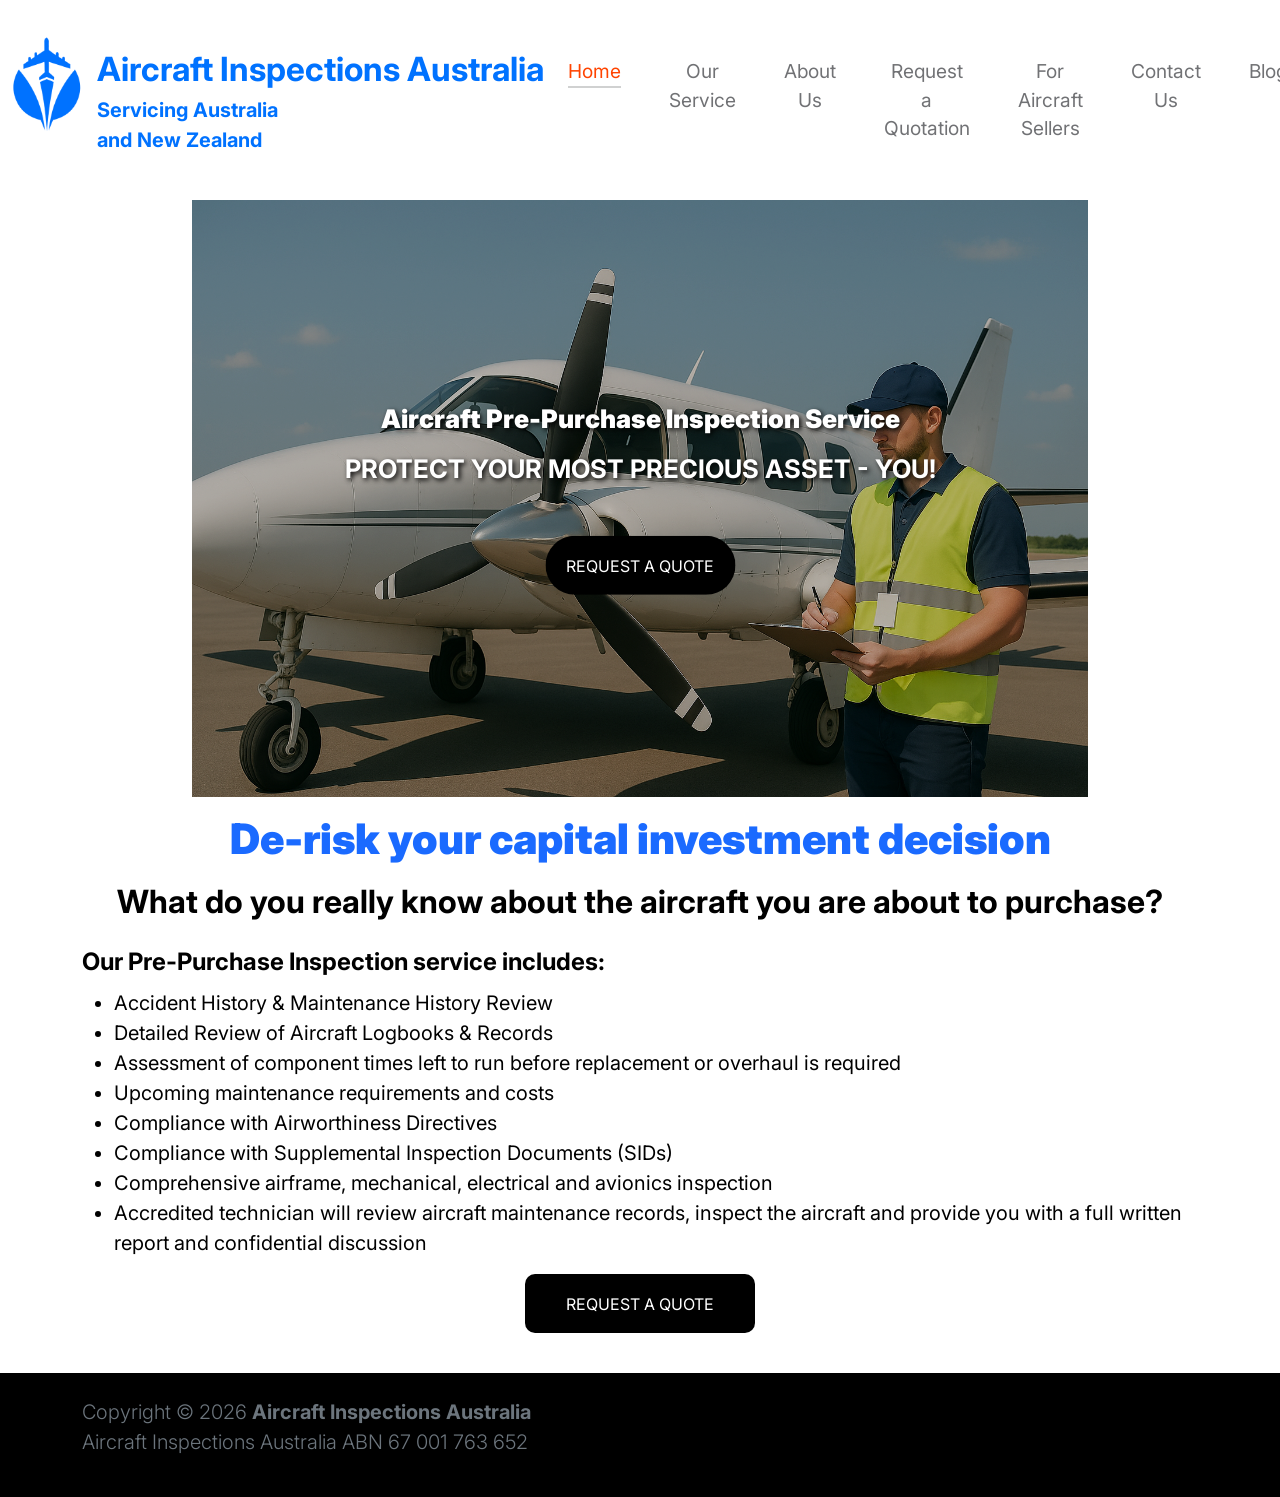
<file: index.html>
<!doctype html>
<html lang="en">
  <head>
    <meta charset="utf-8" />
    <meta name="viewport" content="width=device-width, initial-scale=1" />
    <meta
      name="description"
      content="Aircraft Inspections Australia  - Aircraft Pre-Purchase Inspection Service"
    />
    <meta name="author" content="Aircraft Inspections Australia" />
    <meta
      name="keywords"
      content="Aircraft Inspections Australia, Aircraft Pre-Purchase Inspection Service, Australia"
    />
    <link rel="icon" type="image/x-icon" href="/favicon.ico" />

    <title>Aircraft Inspections Australia</title>

    <!-- CSS FILES -->
    <link rel="preconnect" href="https://fonts.googleapis.com" />

    <link rel="preconnect" href="https://fonts.gstatic.com" crossorigin />

    <link
      href="https://fonts.googleapis.com/css2?family=Inter:wght@100;300;400;700;900&display=swap"
      rel="stylesheet"
    />

    <link
      href="https://cdn.jsdelivr.net/npm/bootstrap@5.3.3/dist/css/bootstrap.min.css"
      rel="stylesheet"
      integrity="sha384-QWTKZyjpPEjISv5WaRU9OFeRpok6YctnYmDr5pNlyT2bRjXh0JMhjY6hW+ALEwIH"
      crossorigin="anonymous"
    />
    <script
      src="https://cdn.jsdelivr.net/npm/bootstrap@5.3.3/dist/js/bootstrap.bundle.min.js"
      integrity="sha384-YvpcrYf0tY3lHB60NNkmXc5s9fDVZLESaAA55NDzOxhy9GkcIdslK1eN7N6jIeHz"
      crossorigin="anonymous"
    ></script>

    <!-- Google tag (gtag.js) -->
    <script
      async
      src="https://www.googletagmanager.com/gtag/js?id=G-NPH3SV18D3"
    ></script>
    <script>
      window.dataLayer = window.dataLayer || [];
      function gtag() {
        dataLayer.push(arguments);
      }
      gtag("js", new Date());

      gtag("config", "G-NPH3SV18D3");
    </script>

    <link rel="stylesheet" href="css/slick.css" />
    <link rel="stylesheet" href="css/main.css" />

    <link href="css/tooplate-little-fashion.css" rel="stylesheet" />
  </head>

  <body>
    <main>
      <nav class="navbar navbar-expand-lg">
        <div class="container">
          <button
            class="navbar-toggler"
            type="button"
            data-bs-toggle="collapse"
            data-bs-target="#navbarNav"
            aria-controls="navbarNav"
            aria-expanded="false"
            aria-label="Toggle navigation"
          >
            <span class="navbar-toggler-icon"></span>
          </button>

          <a class="navbar-brand" href="index.html">
            <img
              src="/images/logo-no-text-cropped-blue.png"
              style="height: 150px; margin-right: 15px"
              alt="Aircraft Inspections Australia Logo"
            />
            <div style="display: flex; flex-direction: column">
              <strong style="font-size: 25pt; color: #0072ff">
                Aircraft Inspections Australia
              </strong>
              <span style="font-size: 15pt; color: #0072ff; font-weight: bold">
                Servicing Australia <br />and New Zealand
              </span>
            </div>
          </a>

          <div class="collapse navbar-collapse" id="navbarNav">
            <ul class="navbar-nav mx-auto">
              <li class="nav-item">
                <a class="nav-link active" aria-current="page" href="index.html"
                  >Home</a
                >
              </li>
              <li class="nav-item">
                <a class="nav-link" href="service.html">Our Service</a>
              </li>
              <li class="nav-item">
                <a class="nav-link" href="aboutus.html">About Us</a>
              </li>
              <li class="nav-item">
                <a class="nav-link" href="quote.html">Request a Quotation</a>
              </li>
              <li class="nav-item">
                <a class="nav-link" href="sellers.html">For Aircraft Sellers</a>
              </li>
              <li class="nav-item">
                <a class="nav-link" href="contact.html">Contact Us</a>
              </li>

              <li class="nav-item">
                <a class="nav-link" href="blogs.html">Blogs</a>
              </li>
            </ul>
          </div>
        </div>
      </nav>

      <div style="max-width: 100%; overflow: hidden" class="image-container">
        <img
          style="filter: brightness(75%); width: 70%"
          src="images/aircraft-inspection.png"
        />
        <div class="image-text">
          <h1
            class="slick-title"
            style="
              font-size: clamp(1rem, 2vw, 2rem) !important;
              text-shadow: 2px 2px 5px black;
            "
          >
            Aircraft Pre-Purchase Inspection Service
          </h1>

          <p
            style="
              font-size: clamp(1rem, 2vw, 2rem);
              font-weight: bold;
              text-shadow: 2px 2px 5px black;
            "
            class="text-white mt-lg-3 mb-lg-5"
          >
            PROTECT YOUR MOST PRECIOUS ASSET - YOU!
          </p>

          <a href="quote.html" class="btn custom-btn">Request a quote</a>
        </div>
      </div>

      <section class="about" style="margin-top: 10px">
        <div class="container">
          <div class="row">
            <div class="col-12 text-center">
              <h2 style="color: #1a6aff">
                De-risk your capital investment decision
              </h2>
              <h4 class="mb-2">
                What do you really know about the aircraft you are about to
                purchase?
              </h4>
            </div>
            <h5 style="padding-top: 10px">
              Our Pre-Purchase Inspection service includes:
            </h5>
            <div style="color: black">
              <ul style="font-size: 20px">
                <li>Accident History & Maintenance History Review</li>
                <li>Detailed Review of Aircraft Logbooks & Records</li>
                <li>
                  Assessment of component times left to run before replacement
                  or overhaul is required
                </li>
                <li>Upcoming maintenance requirements and costs</li>
                <li>Compliance with Airworthiness Directives</li>
                <li>
                  Compliance with Supplemental Inspection Documents (SIDs)
                </li>
                <li>
                  Comprehensive airframe, mechanical, electrical and avionics
                  inspection
                </li>
                <li>
                  Accredited technician will review aircraft maintenance
                  records, inspect the aircraft and provide you with a full
                  written report and confidential discussion
                </li>
              </ul>
            </div>
            <a
              href="quote.html"
              class="btn custom-btn"
              style="
                width: 230px;
                margin-bottom: 40px;
                margin-left: auto;
                margin-right: auto;
                border-radius: 10px;
                display: block;
              "
              >Request a quote</a
            >
            <!-- <img
              src="images/Cessna-402.jpeg"
              style="max-width: 1000px; height: auto"
            /> -->
          </div>
        </div>
      </section>
    </main>

    <footer class="site-footer">
      <div class="container">
        <div class="row pt-4 pb-4">
          <p class="text-secondary">
            Copyright © <span id="year"></span>
            <strong>Aircraft Inspections Australia</strong> <br />Aircraft
            Inspections Australia ABN 67 001 763 652
          </p>
        </div>
      </div>
    </footer>

    <!-- JAVASCRIPT FILES -->
    <script src="js/jquery.min.js"></script>
    <script src="js/bootstrap.bundle.min.js"></script>
    <script src="js/Headroom.js"></script>
    <script src="js/jQuery.headroom.js"></script>
    <script src="js/slick.min.js"></script>
    <script src="js/custom.js"></script>
    <script>
      document.getElementById("year").innerHTML = new Date().getFullYear();
    </script>
  </body>
</html>
</file>
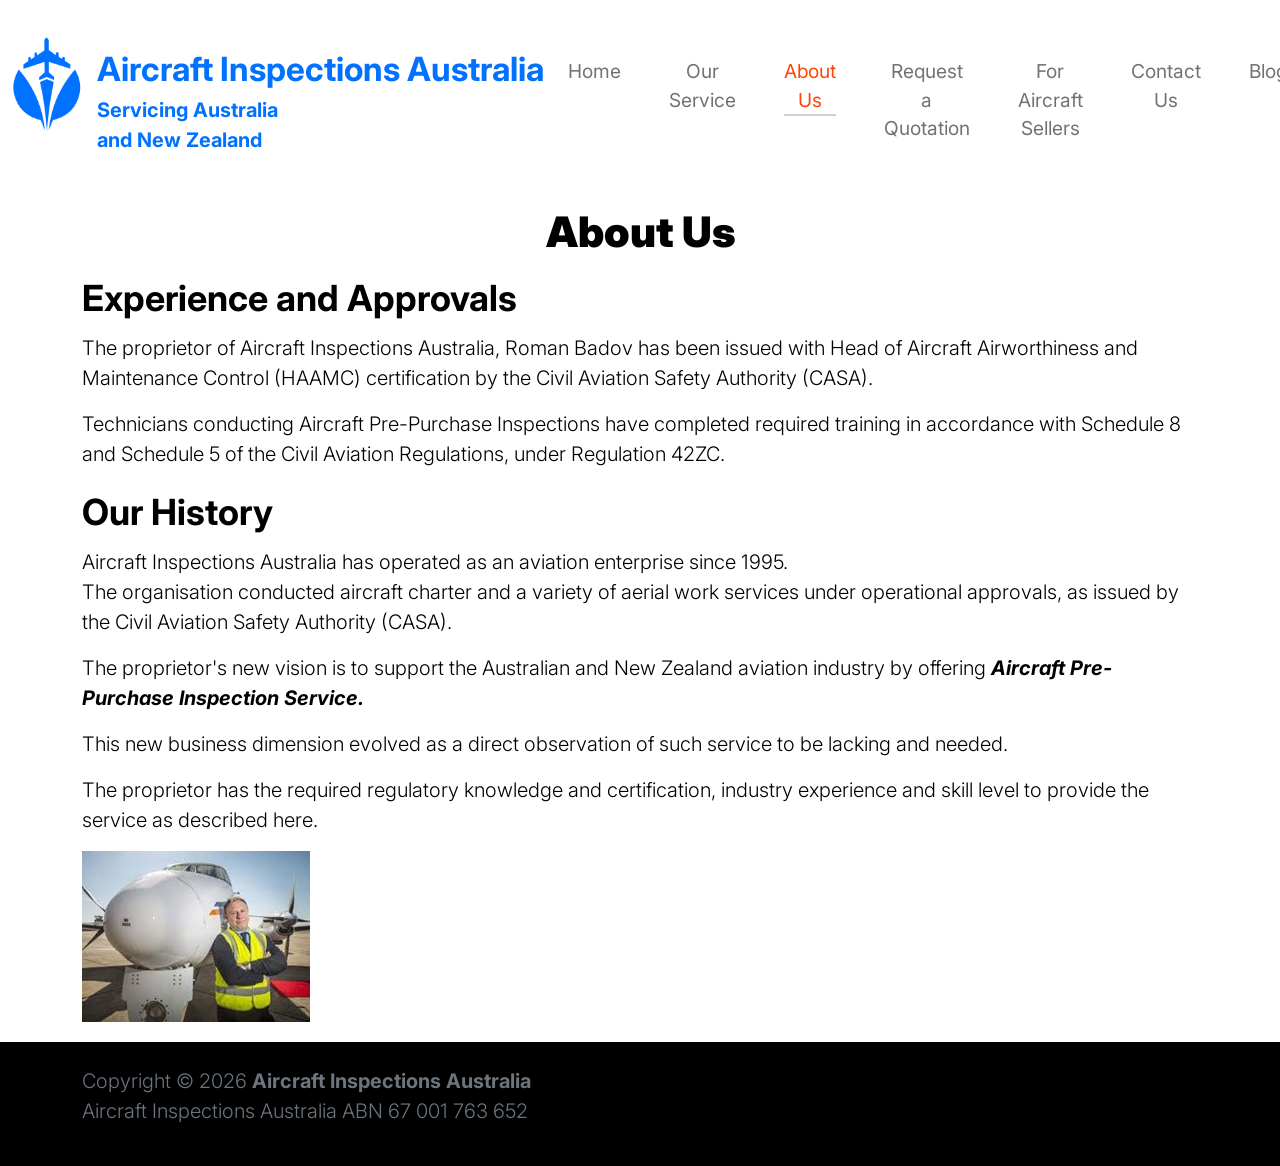
<file: aboutus.html>
<!doctype html>
<html lang="en">
  <head>
    <meta charset="utf-8" />
    <meta name="viewport" content="width=device-width, initial-scale=1" />

    <meta
      name="description"
      content="Aircraft Inspections Australia - About Us"
    />
    <meta name="author" content="Aircraft Inspections Australia" />

    <title>Aircraft Inspections Australia - About Us</title>
    <meta
      name="keywords"
      content="Aircraft Inspections Australia, Aircraft Pre-Purchase Inspection Service, Australia"
    />

    <!-- CSS FILES -->
    <link rel="preconnect" href="https://fonts.googleapis.com" />

    <link rel="preconnect" href="https://fonts.gstatic.com" crossorigin />

    <link
      href="https://fonts.googleapis.com/css2?family=Inter:wght@100;300;400;700;900&display=swap"
      rel="stylesheet"
    />

    <!-- Google tag (gtag.js) -->
    <script
      async
      src="https://www.googletagmanager.com/gtag/js?id=G-NPH3SV18D3"
    ></script>
    <script>
      window.dataLayer = window.dataLayer || [];
      function gtag() {
        dataLayer.push(arguments);
      }
      gtag("js", new Date());

      gtag("config", "G-NPH3SV18D3");
    </script>

    <link href="css/bootstrap.min.css" rel="stylesheet" />
    <link href="css/bootstrap-icons.css" rel="stylesheet" />

    <link rel="stylesheet" href="css/slick.css" />
    <link rel="stylesheet" href="css/main.css" />
    <link href="css/tooplate-little-fashion.css" rel="stylesheet" />
  </head>

  <body>
    <main>
      <nav class="navbar navbar-expand-lg">
        <div class="container">
          <button
            class="navbar-toggler"
            type="button"
            data-bs-toggle="collapse"
            data-bs-target="#navbarNav"
            aria-controls="navbarNav"
            aria-expanded="false"
            aria-label="Toggle navigation"
          >
            <span class="navbar-toggler-icon"></span>
          </button>

          <!-- Logo Top Left -->
          <a class="navbar-brand" href="index.html">
            <img
              src="/images/logo-no-text-cropped-blue.png"
              style="height: 150px; margin-right: 15px"
              alt="Aircraft Inspections Australia Logo"
            />
            <div style="display: flex; flex-direction: column">
              <strong style="font-size: 25pt; color: #0072ff">
                Aircraft Inspections Australia
              </strong>
              <span style="font-size: 15pt; color: #0072ff; font-weight: bold">
                Servicing Australia <br />and New Zealand
              </span>
            </div>
          </a>
          <div class="collapse navbar-collapse" id="navbarNav">
            <ul class="navbar-nav mx-auto">
              <li class="nav-item">
                <a class="nav-link" href="index.html">Home</a>
              </li>
              <li class="nav-item">
                <a class="nav-link" href="service.html">Our Service</a>
              </li>
              <li class="nav-item">
                <a class="nav-link active" href="aboutus.html">About Us</a>
              </li>
              <li class="nav-item">
                <a class="nav-link" href="quote.html">Request a Quotation</a>
              </li>
              <li class="nav-item">
                <a class="nav-link" href="sellers.html">For Aircraft Sellers</a>
              </li>
              <li class="nav-item">
                <a class="nav-link" href="contact.html">Contact Us</a>
              </li>

              <li class="nav-item">
                <a class="nav-link" href="blogs.html">Blogs</a>
              </li>
            </ul>
          </div>
        </div>
      </nav>

      <div style="max-width: 100%; overflow: hidden" class="image-container">
        <h2>About Us</h2>
      </div>

      <section class="about">
        <div class="container">
          <h3>Experience and Approvals</h3>
          <p>
            The proprietor of Aircraft Inspections Australia, Roman Badov has
            been issued with Head of Aircraft Airworthiness and Maintenance
            Control (HAAMC) certification by the Civil Aviation Safety Authority
            (CASA).
          </p>
          <p>
            Technicians conducting Aircraft Pre-Purchase Inspections have
            completed required training in accordance with Schedule 8 and
            Schedule 5 of the Civil Aviation Regulations, under Regulation 42ZC.
          </p>

          <h3>Our History</h3>
          <p>
            Aircraft Inspections Australia has operated as an aviation
            enterprise since 1995.<br />
            The organisation conducted aircraft charter and a variety of aerial
            work services under operational approvals, as issued by the Civil
            Aviation Safety Authority (CASA).
          </p>
          <p>
            The proprietor's new vision is to support the Australian and New
            Zealand aviation industry by offering
            <a style="font-style: italic; font-weight: bold"
              >Aircraft Pre-Purchase Inspection Service.</a
            >
          </p>
          <p>
            This new business dimension evolved as a direct observation of such
            service to be lacking and needed.
          </p>
          <p>
            The proprietor has the required regulatory knowledge and
            certification, industry experience and skill level to provide the
            service as described here.
          </p>
          <img
            style="margin-bottom: 20px"
            src="images/aboutus/aboutus_header.jpg"
          />
        </div>
      </section>
    </main>

    <footer class="site-footer">
      <div class="container">
        <div class="row pt-4 pb-4">
          <p class="text-secondary">
            Copyright © <span id="year"></span>
            <strong>Aircraft Inspections Australia</strong> <br />Aircraft
            Inspections Australia ABN 67 001 763 652
          </p>
        </div>
      </div>
    </footer>

    <!-- JAVASCRIPT FILES -->
    <script src="js/jquery.min.js"></script>
    <script src="js/bootstrap.bundle.min.js"></script>
    <script src="js/Headroom.js"></script>
    <script src="js/jQuery.headroom.js"></script>
    <script src="js/slick.min.js"></script>
    <script src="js/custom.js"></script>
    <script>
      document.getElementById("year").innerHTML = new Date().getFullYear();
    </script>
  </body>
</html>
</file>
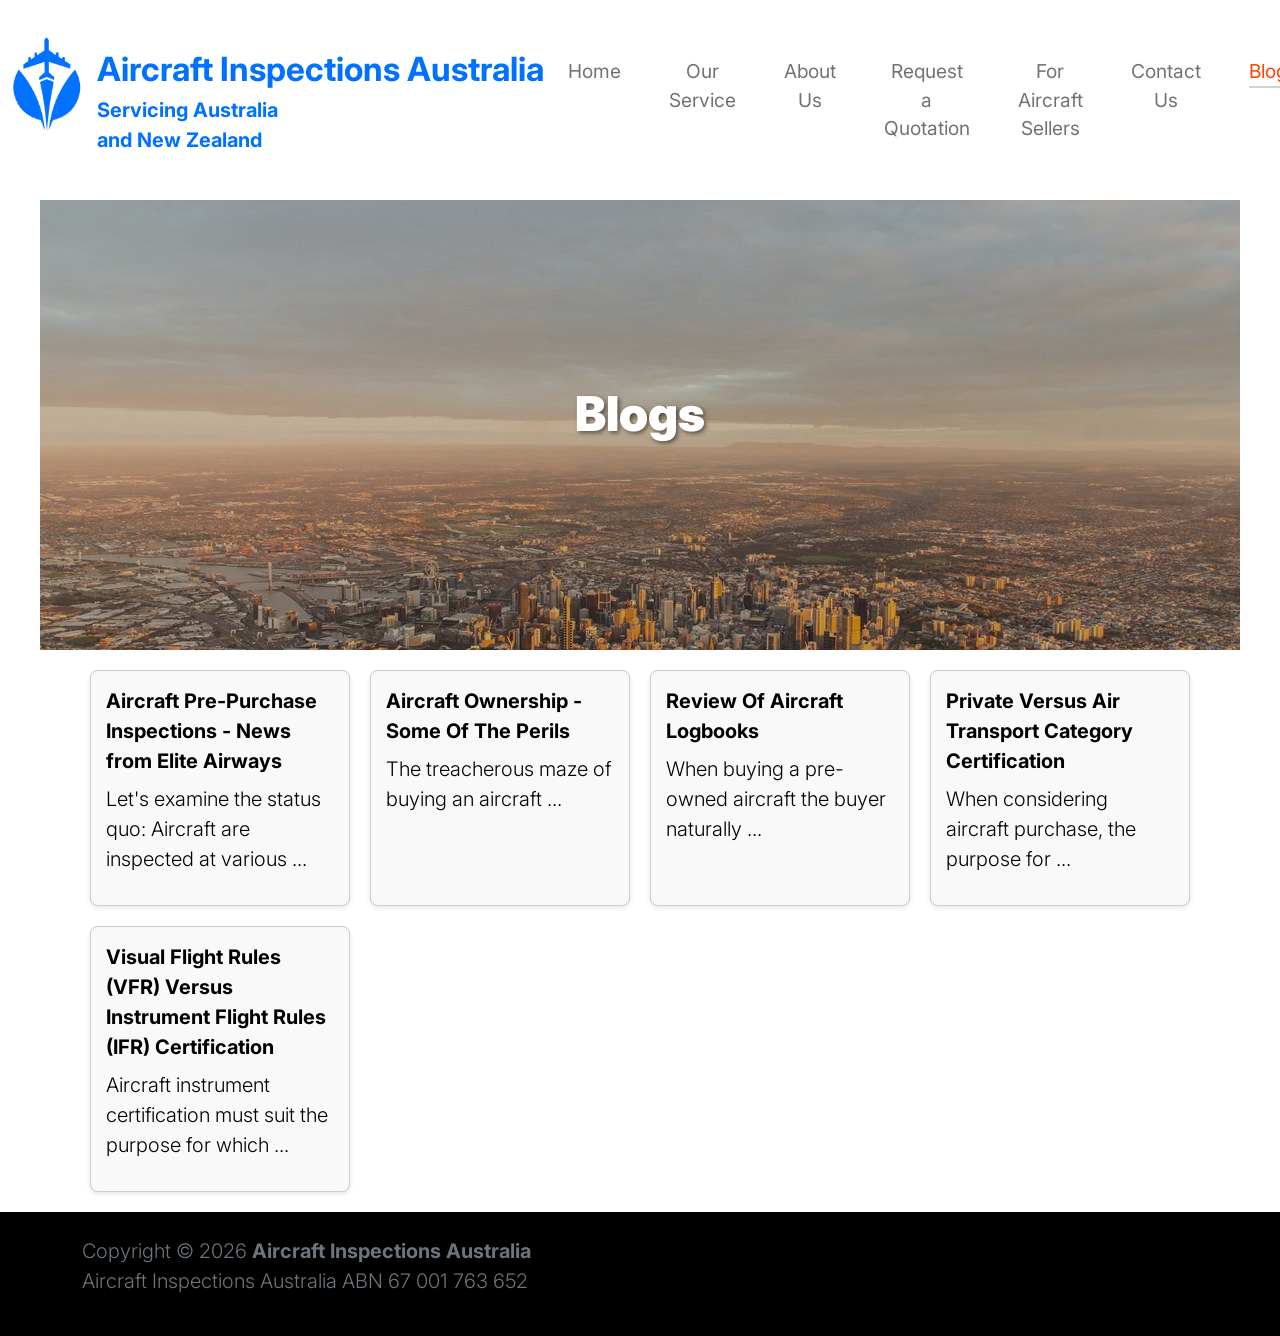
<file: blogs.html>
<!doctype html>
<html lang="en">
  <head>
    <meta charset="utf-8" />
    <meta name="viewport" content="width=device-width, initial-scale=1" />

    <meta
      name="description"
      content="Aircraft Inspections Australia - About Us"
    />
    <meta name="author" content="Aircraft Inspections Australia" />

    <title>Aircraft Inspections Australia - About Us</title>
    <meta
      name="keywords"
      content="Aircraft Inspections Australia, Aircraft Pre-Purchase Inspection Service, Australia"
    />

    <!-- CSS FILES -->
    <link rel="preconnect" href="https://fonts.googleapis.com" />

    <link rel="preconnect" href="https://fonts.gstatic.com" crossorigin />

    <link
      href="https://fonts.googleapis.com/css2?family=Inter:wght@100;300;400;700;900&display=swap"
      rel="stylesheet"
    />

    <!-- Google tag (gtag.js) -->
    <script
      async
      src="https://www.googletagmanager.com/gtag/js?id=G-NPH3SV18D3"
    ></script>
    <script>
      window.dataLayer = window.dataLayer || [];
      function gtag() {
        dataLayer.push(arguments);
      }
      gtag("js", new Date());

      gtag("config", "G-NPH3SV18D3");
    </script>

    <link href="css/bootstrap.min.css" rel="stylesheet" />
    <link href="css/bootstrap-icons.css" rel="stylesheet" />

    <link rel="stylesheet" href="css/slick.css" />
    <link rel="stylesheet" href="css/main.css" />
    <link href="css/tooplate-little-fashion.css" rel="stylesheet" />
  </head>

  <body>
    <main>
      <nav class="navbar navbar-expand-lg">
        <div class="container">
          <button
            class="navbar-toggler"
            type="button"
            data-bs-toggle="collapse"
            data-bs-target="#navbarNav"
            aria-controls="navbarNav"
            aria-expanded="false"
            aria-label="Toggle navigation"
          >
            <span class="navbar-toggler-icon"></span>
          </button>

          <!-- Logo Top Left -->
          <a class="navbar-brand" href="index.html">
            <img
              src="/images/logo-no-text-cropped-blue.png"
              style="height: 150px; margin-right: 15px"
              alt="Aircraft Inspections Australia Logo"
            />
            <div style="display: flex; flex-direction: column">
              <strong style="font-size: 25pt; color: #0072ff">
                Aircraft Inspections Australia
              </strong>
              <span style="font-size: 15pt; color: #0072ff; font-weight: bold">
                Servicing Australia <br />and New Zealand
              </span>
            </div>
          </a>
          <div class="collapse navbar-collapse" id="navbarNav">
            <ul class="navbar-nav mx-auto">
              <li class="nav-item">
                <a class="nav-link" href="index.html">Home</a>
              </li>
              <li class="nav-item">
                <a class="nav-link" href="service.html">Our Service</a>
              </li>
              <li class="nav-item">
                <a class="nav-link" href="aboutus.html">About Us</a>
              </li>
              <li class="nav-item">
                <a class="nav-link" href="quote.html">Request a Quotation</a>
              </li>
              <li class="nav-item">
                <a class="nav-link" href="sellers.html">For Aircraft Sellers</a>
              </li>
              <li class="nav-item">
                <a class="nav-link" href="contact.html">Contact Us</a>
              </li>

              <li class="nav-item">
                <a class="nav-link active" href="blogs.html">Blogs</a>
              </li>
            </ul>
          </div>
        </div>
      </nav>

      <div
        style="height: 50vh; max-width: 100%; overflow: hidden"
        class="image-container"
      >
        <img
          style="filter: brightness(75%)"
          src="images/melbourne-horizon.jpg"
        />
        <div class="image-text">
          <h1 class="slick-title">Blogs</h1>
        </div>
      </div>

      <section class="blogs-grid section-padding container"></section>
    </main>

    <footer class="site-footer">
      <div class="container">
        <div class="row pt-4 pb-4">
          <p class="text-secondary">
            Copyright © <span id="year"></span>
            <strong>Aircraft Inspections Australia</strong> <br />Aircraft
            Inspections Australia ABN 67 001 763 652
          </p>
        </div>
      </div>
    </footer>

    <!-- JAVASCRIPT FILES -->
    <script src="js/jquery.min.js"></script>
    <script src="js/bootstrap.bundle.min.js"></script>
    <script src="js/Headroom.js"></script>
    <script src="js/jQuery.headroom.js"></script>
    <script src="js/slick.min.js"></script>
    <script src="js/custom.js"></script>
  </body>
</html>
<script>
  fetch("/blogs/list.json").then(async (response) => {
    let data = await response.json();
    let blogsContainer = document.querySelector(".blogs-grid"); // Ensure the container has a class for grid

    for (let blog of data) {
      let blogElement = document.createElement("div");
      blogElement.classList.add("blog-tile"); // Add a class for styling each tile
      if (blog.filename) {
        blogElement.innerHTML = `
        <a href="/blogs/${blog.filename}"><h6>${blog.title}</h6>
        <p>${blog.content}</p></a>
      `;
      } else if (blog.url) {
        blogElement.innerHTML = `
        <a target="_blank" href="${blog.url}"><h6>${blog.title}</h6>
        <p>${blog.content}</p></a>
      `;
      }

      blogsContainer.appendChild(blogElement);
    }

    //console.log(data);
  });
  document.getElementById("year").innerHTML = new Date().getFullYear();
</script>
<style>
  /* Container for the blog tiles */
  .blogs-grid {
    display: grid;
    grid-template-columns: repeat(
      auto-fill,
      minmax(250px, 1fr)
    ); /* Adjust minmax for tile size */
    gap: 20px; /* Space between tiles */
    padding: 20px; /* Optional padding around the grid */
  }

  /* Individual blog tile styling */
  .blog-tile {
    background-color: #f9f9f9; /* Background color for the tiles */
    border: 1px solid #ccc; /* Border around each tile */
    padding: 15px; /* Inner padding for content */
    border-radius: 8px; /* Rounded corners */
    box-shadow: 0 2px 5px rgba(0, 0, 0, 0.1); /* Subtle shadow for depth */
  }

  .blog-tile h3 {
    margin-top: 0; /* Remove default top margin for the title */
  }

  .blog-tile p {
    color: #cacaca; /* Optional styling for content text */
  }
</style>
</file>
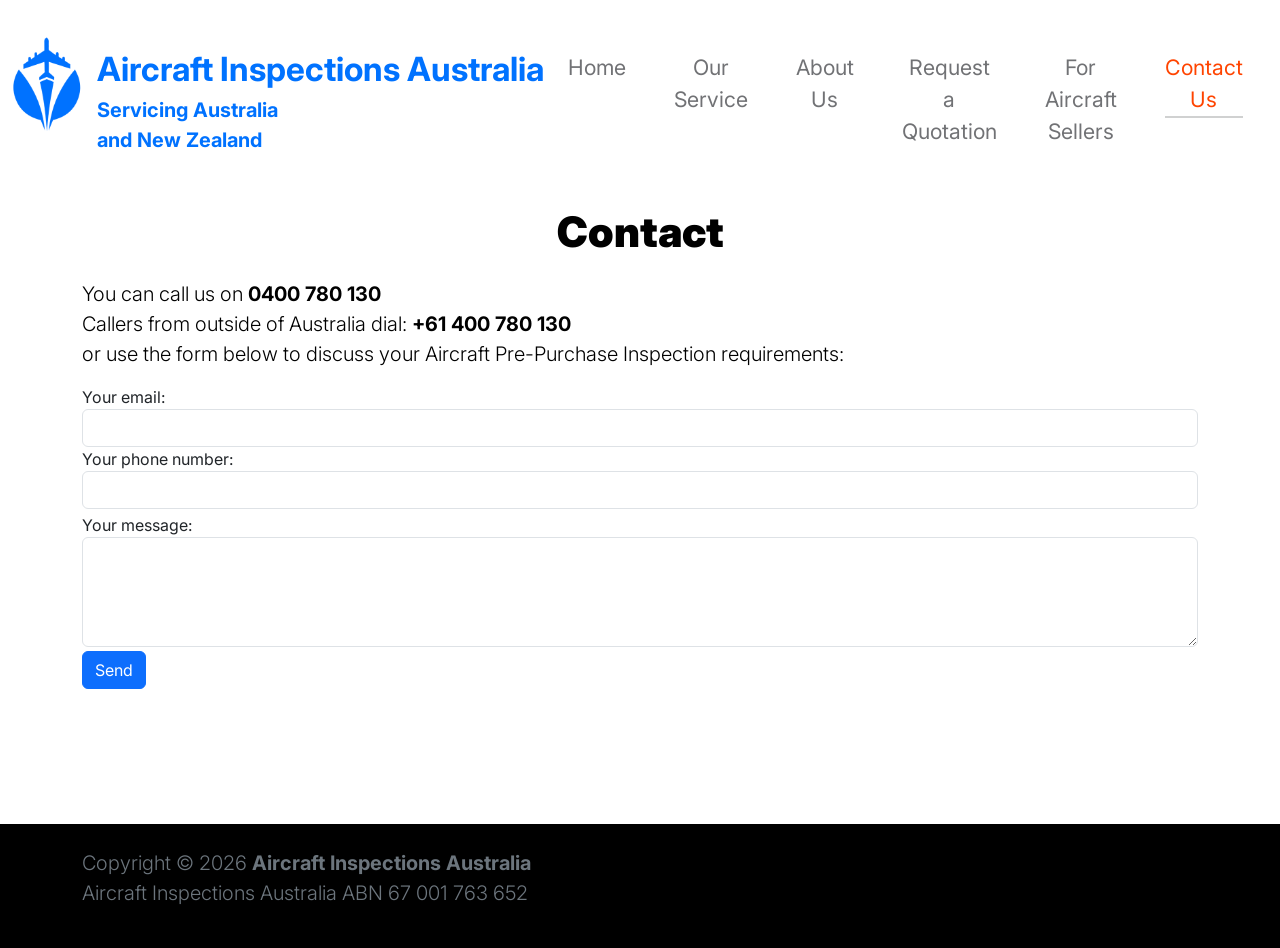
<file: contact.html>
<!doctype html>
<html lang="en">
  <head>
    <meta charset="utf-8" />
    <meta name="viewport" content="width=device-width, initial-scale=1" />

    <meta
      name="description"
      content="Aircraft Inspections Australia - Contact Us"
    />
    <meta name="author" content="Aircraft Inspections Australia" />
    <meta
      name="keywords"
      content="Aircraft Inspections Australia, Aircraft Pre-Purchase Inspection Service, Australia"
    />
    <title>Aircraft Inspections Australia - Contact Us</title>

    <!-- CSS FILES -->
    <link rel="preconnect" href="https://fonts.googleapis.com" />

    <link rel="preconnect" href="https://fonts.gstatic.com" crossorigin />

    <link
      href="https://fonts.googleapis.com/css2?family=Inter:wght@100;300;400;700;900&display=swap"
      rel="stylesheet"
    />

    <link
      href="https://cdn.jsdelivr.net/npm/bootstrap@5.3.3/dist/css/bootstrap.min.css"
      rel="stylesheet"
      integrity="sha384-QWTKZyjpPEjISv5WaRU9OFeRpok6YctnYmDr5pNlyT2bRjXh0JMhjY6hW+ALEwIH"
      crossorigin="anonymous"
    />
    <script
      src="https://cdn.jsdelivr.net/npm/bootstrap@5.3.3/dist/js/bootstrap.bundle.min.js"
      integrity="sha384-YvpcrYf0tY3lHB60NNkmXc5s9fDVZLESaAA55NDzOxhy9GkcIdslK1eN7N6jIeHz"
      crossorigin="anonymous"
    ></script>

    <!-- Google tag (gtag.js) -->
    <script
      async
      src="https://www.googletagmanager.com/gtag/js?id=G-NPH3SV18D3"
    ></script>
    <script>
      window.dataLayer = window.dataLayer || [];
      function gtag() {
        dataLayer.push(arguments);
      }
      gtag("js", new Date());

      gtag("config", "G-NPH3SV18D3");
    </script>

    <link rel="stylesheet" href="css/main.css" />
    <link rel="stylesheet" href="css/slick.css" />

    <link href="css/tooplate-little-fashion.css" rel="stylesheet" />
  </head>

  <body>
    <main>
      <nav class="navbar navbar-expand-lg">
        <div class="container">
          <button
            class="navbar-toggler"
            type="button"
            data-bs-toggle="collapse"
            data-bs-target="#navbarNav"
            aria-controls="navbarNav"
            aria-expanded="false"
            aria-label="Toggle navigation"
          >
            <span class="navbar-toggler-icon"></span>
          </button>

          <!-- Logo Top Left -->
          <a class="navbar-brand" href="index.html">
            <img
              src="/images/logo-no-text-cropped-blue.png"
              style="height: 150px; margin-right: 15px"
              alt="Aircraft Inspections Australia Logo"
            />
            <div style="display: flex; flex-direction: column">
              <strong style="font-size: 25pt; color: #0072ff">
                Aircraft Inspections Australia
              </strong>
              <span style="font-size: 15pt; color: #0072ff; font-weight: bold">
                Servicing Australia <br />and New Zealand
              </span>
            </div>
          </a>

          <div class="collapse navbar-collapse" id="navbarNav">
            <ul class="navbar-nav mx-auto">
              <li class="nav-item">
                <a class="nav-link" href="index.html">Home</a>
              </li>
              <li class="nav-item">
                <a class="nav-link" href="service.html">Our Service</a>
              </li>
              <li class="nav-item">
                <a class="nav-link" href="aboutus.html">About Us</a>
              </li>
              <li class="nav-item">
                <a class="nav-link" href="quote.html">Request a Quotation</a>
              </li>
              <li class="nav-item">
                <a class="nav-link" href="sellers.html">For Aircraft Sellers</a>
              </li>
              <li class="nav-item">
                <a class="nav-link active" href="contact.html">Contact Us</a>
              </li>

              <li class="nav-item">
                <a class="nav-link" href="blogs.html">Blogs</a>
              </li>
            </ul>
          </div>
        </div>
      </nav>

      <div style="max-width: 100%; overflow: hidden" class="image-container">
        <h2>Contact</h2>
      </div>

      <section>
        <div class="container mt-2" style="margin-bottom: 15vh">
          <p>
            You can call us on <strong>0400 780 130</strong><br />
            Callers from outside of Australia dial:
            <strong>+61 400 780 130</strong><br />
            or use the form below to discuss your Aircraft Pre-Purchase
            Inspection requirements:
          </p>

          <form action="https://formspree.io/f/mwpelkjn" method="POST">
            <div class="form-group">
              <label for="email">Your email:</label>
              <input
                type="email"
                class="form-control"
                id="email"
                name="Email"
                required
              />
            </div>
            <div class="form-group">
              <label for="ph">Your phone number:</label>
              <input
                type="tel"
                class="form-control"
                id="ph"
                name="Phone Number"
                required
              />
            </div>
            <div class="form-group mt-1">
              <label for="message">Your message:</label>
              <textarea
                class="form-control"
                id="message"
                name="Message"
                rows="4"
                required
              ></textarea>
            </div>
            <button type="submit" class="btn btn-primary mt-1">Send</button>
          </form>
        </div>
      </section>
    </main>

    <footer class="site-footer">
      <div class="container">
        <div class="row pt-4 pb-4">
          <p class="text-secondary">
            Copyright © <span id="year"></span>
            <strong>Aircraft Inspections Australia</strong> <br />Aircraft
            Inspections Australia ABN 67 001 763 652
          </p>
        </div>
      </div>
    </footer>

    <!-- JAVASCRIPT FILES -->
    <script src="js/jquery.min.js"></script>
    <script src="js/bootstrap.bundle.min.js"></script>
    <script src="js/Headroom.js"></script>
    <script src="js/jQuery.headroom.js"></script>
    <script src="js/slick.min.js"></script>
    <script src="js/custom.js"></script>
    <script>
      document.getElementById("year").innerHTML = new Date().getFullYear();
    </script>
  </body>
</html>
</file>
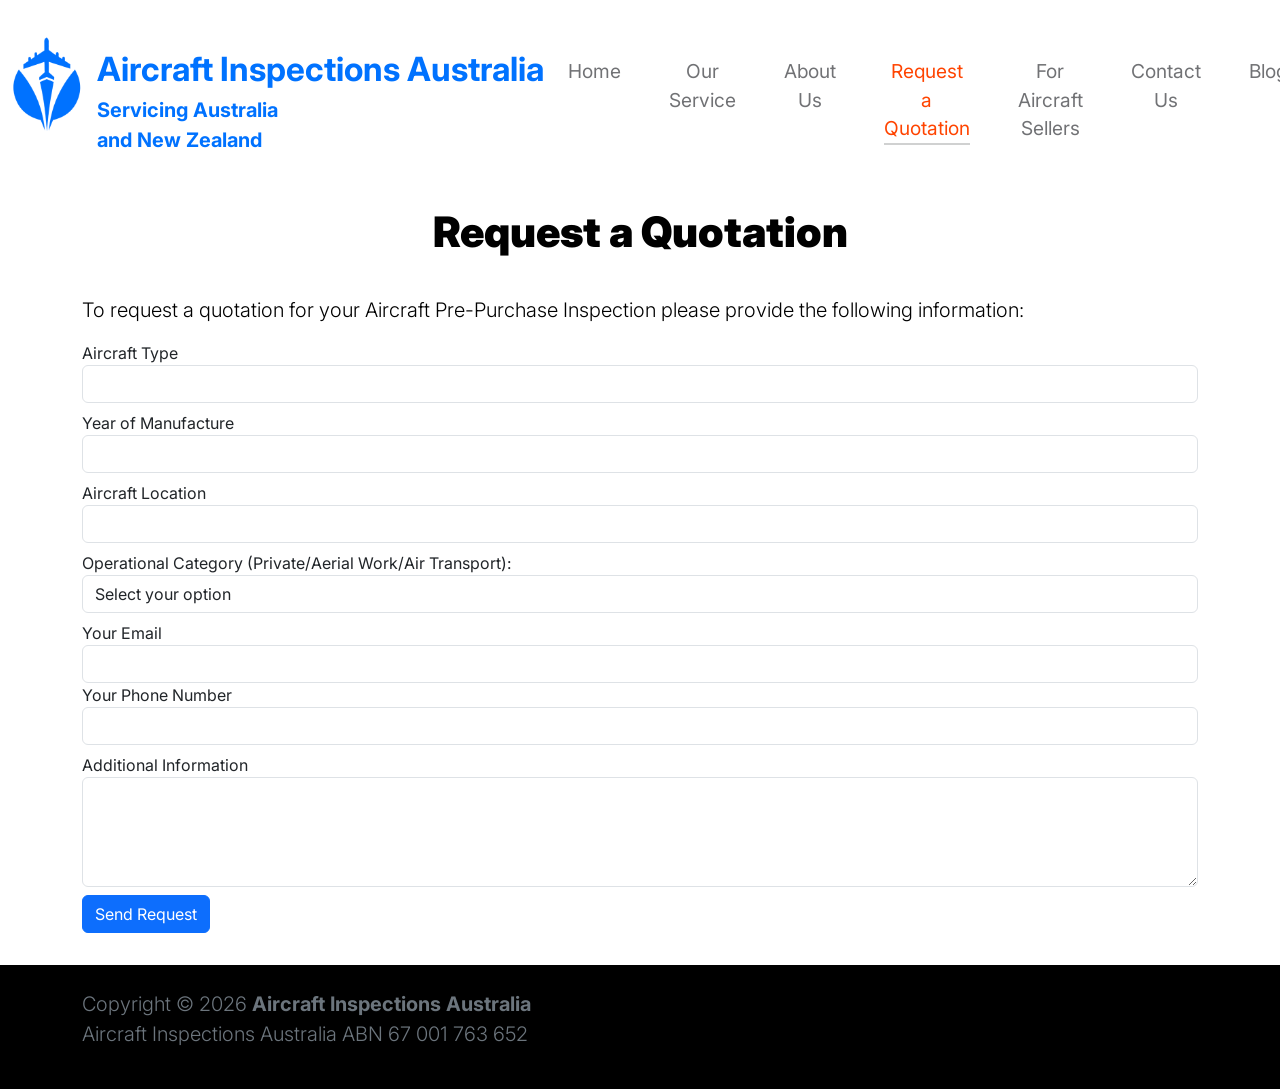
<file: quote.html>
<!doctype html>
<html lang="en">
  <head>
    <meta charset="utf-8" />
    <meta name="viewport" content="width=device-width, initial-scale=1" />

    <meta
      name="description"
      content="Aircraft Inspections Australia - Request a Quotation"
    />
    <meta name="author" content="Aircraft Inspections Australia" />
    <meta
      name="keywords"
      content="Aircraft Inspections Australia, Aircraft Pre-Purchase Inspection Service, Australia"
    />
    <title>Aircraft Inspections Australia - Request a Quotation</title>

    <!-- CSS FILES -->
    <link rel="preconnect" href="https://fonts.googleapis.com" />

    <link rel="preconnect" href="https://fonts.gstatic.com" crossorigin />

    <link
      href="https://fonts.googleapis.com/css2?family=Inter:wght@100;300;400;700;900&display=swap"
      rel="stylesheet"
    />

    <link
      href="https://cdn.jsdelivr.net/npm/bootstrap@5.3.3/dist/css/bootstrap.min.css"
      rel="stylesheet"
      integrity="sha384-QWTKZyjpPEjISv5WaRU9OFeRpok6YctnYmDr5pNlyT2bRjXh0JMhjY6hW+ALEwIH"
      crossorigin="anonymous"
    />
    <script
      src="https://cdn.jsdelivr.net/npm/bootstrap@5.3.3/dist/js/bootstrap.bundle.min.js"
      integrity="sha384-YvpcrYf0tY3lHB60NNkmXc5s9fDVZLESaAA55NDzOxhy9GkcIdslK1eN7N6jIeHz"
      crossorigin="anonymous"
    ></script>

    <!-- Google tag (gtag.js) -->
    <script
      async
      src="https://www.googletagmanager.com/gtag/js?id=G-NPH3SV18D3"
    ></script>
    <script>
      window.dataLayer = window.dataLayer || [];
      function gtag() {
        dataLayer.push(arguments);
      }
      gtag("js", new Date());

      gtag("config", "G-NPH3SV18D3");
    </script>

    <link rel="stylesheet" href="css/slick.css" />
    <link rel="stylesheet" href="css/main.css" />

    <link href="css/tooplate-little-fashion.css" rel="stylesheet" />
  </head>

  <body>
    <main>
      <nav class="navbar navbar-expand-lg">
        <div class="container">
          <button
            class="navbar-toggler"
            type="button"
            data-bs-toggle="collapse"
            data-bs-target="#navbarNav"
            aria-controls="navbarNav"
            aria-expanded="false"
            aria-label="Toggle navigation"
          >
            <span class="navbar-toggler-icon"></span>
          </button>

          <!-- Logo Top Left -->
          <a class="navbar-brand" href="index.html">
            <img
              src="/images/logo-no-text-cropped-blue.png"
              style="height: 150px; margin-right: 15px"
              alt="Aircraft Inspections Australia Logo"
            />
            <div style="display: flex; flex-direction: column">
              <strong style="font-size: 25pt; color: #0072ff">
                Aircraft Inspections Australia
              </strong>
              <span style="font-size: 15pt; color: #0072ff; font-weight: bold">
                Servicing Australia <br />and New Zealand
              </span>
            </div>
          </a>

          <div class="collapse navbar-collapse" id="navbarNav">
            <ul class="navbar-nav mx-auto">
              <li class="nav-item">
                <a class="nav-link" href="index.html">Home</a>
              </li>
              <li class="nav-item">
                <a class="nav-link" href="service.html">Our Service</a>
              </li>
              <li class="nav-item">
                <a class="nav-link" href="aboutus.html">About Us</a>
              </li>
              <li class="nav-item">
                <a class="nav-link active" href="quote.html"
                  >Request a Quotation</a
                >
              </li>
              <li class="nav-item">
                <a class="nav-link" href="sellers.html">For Aircraft Sellers</a>
              </li>
              <li class="nav-item">
                <a class="nav-link" href="contact.html">Contact Us</a>
              </li>

              <li class="nav-item">
                <a class="nav-link" href="blogs.html">Blogs</a>
              </li>
            </ul>
          </div>
        </div>
      </nav>

      <div style="max-width: 100%; overflow: hidden" class="image-container">
        <h2>Request a Quotation</h2>
      </div>

      <section class="mt-4 mb-4">
        <div class="container">
          <p>
            To request a quotation for your Aircraft Pre-Purchase Inspection
            please provide the following information:
          </p>
          <form action="https://formspree.io/f/myzgekwn" method="POST">
            <div class="form-group mt-2">
              <label for="aircraftType">Aircraft Type</label>
              <input
                type="text"
                class="form-control"
                id="aircraftType"
                name="Aircraft Type"
                required
              />
            </div>
            <div class="form-group mt-2">
              <label for="yearOfManufacture">Year of Manufacture</label>
              <input
                type="number"
                class="form-control"
                id="yearOfManufacture"
                name="Year of Manufacture"
                required
                oninput="this.value = this.value.slice(0, 4)"
                min="0000"
                max="9999"
                pattern="\d{4}"
              />
            </div>
            <div class="form-group mt-2">
              <label for="aircraftLocation">Aircraft Location</label>
              <input
                type="text"
                class="form-control"
                id="aircraftLocation"
                name="Aircraft Location"
                required
              />
            </div>
            <div class="form-group mt-2">
              <label for="operationalCategory"
                >Operational Category (Private/Aerial Work/Air
                Transport):</label
              >
              <br />
              <select
                class="form-control"
                id="operationalCategory"
                name="Operational Category"
                required
              >
                <option value="" disabled selected>Select your option</option>
                <option value="private">Private</option>
                <option value="aerial-work">Aerial Work</option>
                <option value="charter">Air Transport</option>
              </select>
            </div>
            <div class="form-group mt-2">
              <label for="email">Your Email</label>
              <input
                type="email"
                class="form-control"
                id="email"
                name="Email"
                required
              />
            </div>
            <div class="form-group">
              <label for="ph">Your Phone Number</label>
              <input
                type="tel"
                class="form-control"
                id="ph"
                name="Phone Number"
                required
              />
            </div>
            <div class="form-group mt-2">
              <label for="message">Additional Information</label>
              <textarea
                class="form-control"
                id="message"
                name="Message"
                rows="4"
              ></textarea>
            </div>
            <button type="submit" class="btn btn-primary mt-2 mb-2">
              Send Request
            </button>
          </form>
        </div>
      </section>
    </main>

    <footer class="site-footer">
      <div class="container">
        <div class="row pt-4 pb-4">
          <p class="text-secondary">
            Copyright © <span id="year"></span>
            <strong>Aircraft Inspections Australia</strong> <br />Aircraft
            Inspections Australia ABN 67 001 763 652
          </p>
        </div>
      </div>
    </footer>

    <!-- JAVASCRIPT FILES -->
    <script src="js/jquery.min.js"></script>
    <script src="js/bootstrap.bundle.min.js"></script>
    <script src="js/Headroom.js"></script>
    <script src="js/jQuery.headroom.js"></script>
    <script src="js/slick.min.js"></script>
    <script src="js/custom.js"></script>
    <script>
      document.getElementById("year").innerHTML = new Date().getFullYear();
    </script>
  </body>
</html>
</file>
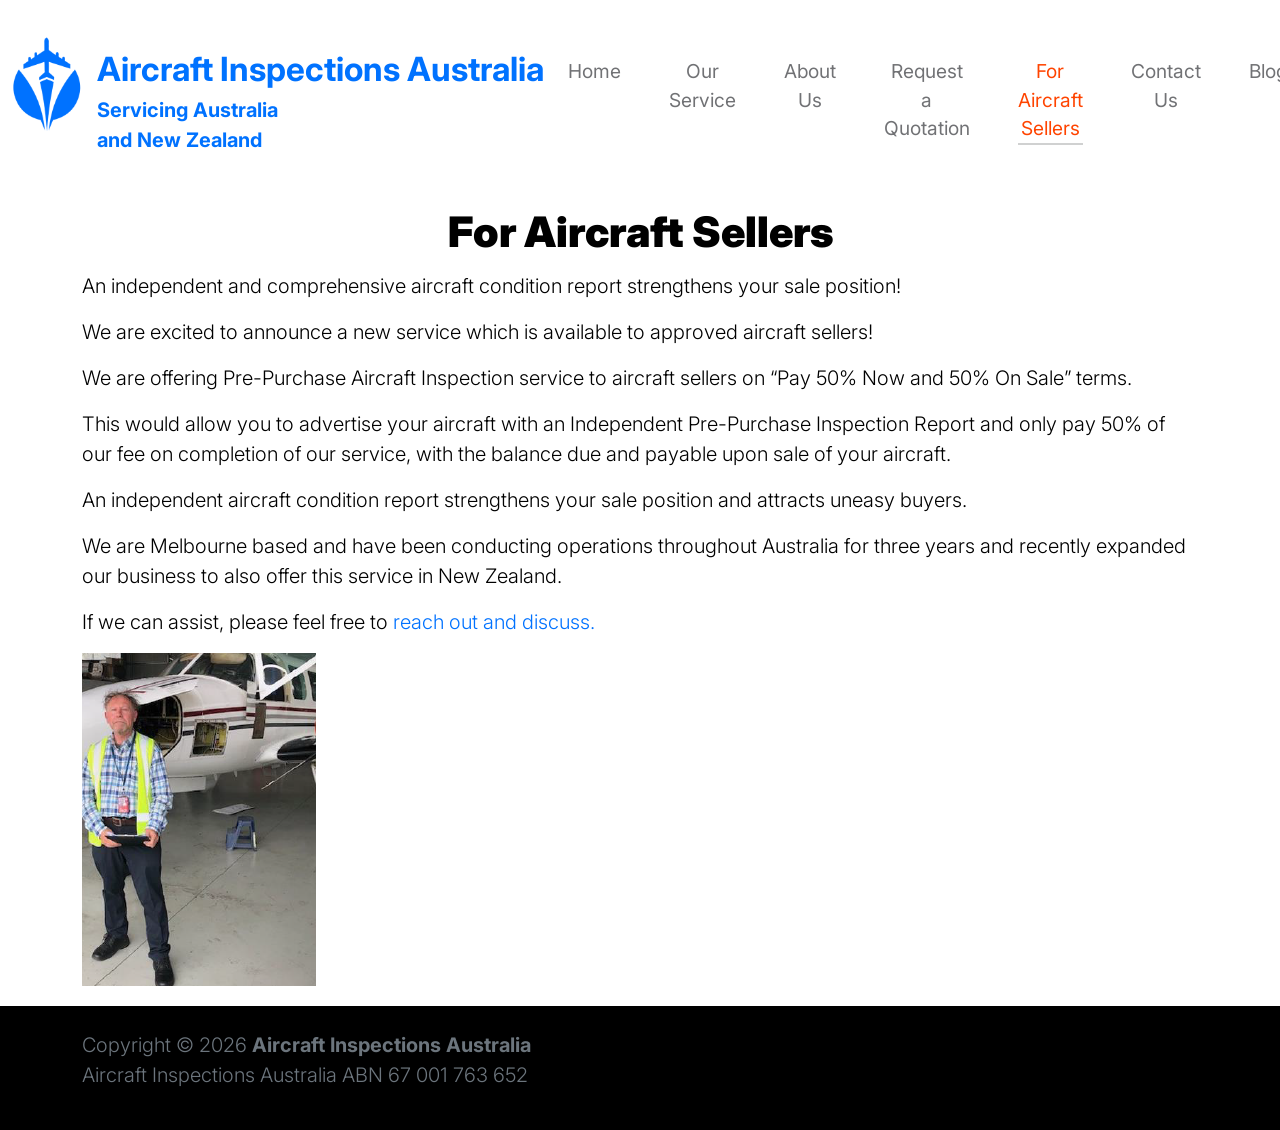
<file: sellers.html>
<!doctype html>
<html lang="en">
  <head>
    <meta charset="utf-8" />
    <meta name="viewport" content="width=device-width, initial-scale=1" />

    <meta
      name="description"
      content="Aircraft Inspections Australia - For Aircraft Sellers"
    />
    <meta name="author" content="Aircraft Inspections Australia" />

    <title>Aircraft Inspections Australia - For Aircraft Sellers</title>
    <meta
      name="keywords"
      content="Aircraft Inspections Australia, Aircraft Pre-Purchase Inspection Service, Australia"
    />

    <!-- CSS FILES -->
    <link rel="preconnect" href="https://fonts.googleapis.com" />

    <link rel="preconnect" href="https://fonts.gstatic.com" crossorigin />

    <link
      href="https://fonts.googleapis.com/css2?family=Inter:wght@100;300;400;700;900&display=swap"
      rel="stylesheet"
    />

    <!-- Google tag (gtag.js) -->
    <script
      async
      src="https://www.googletagmanager.com/gtag/js?id=G-NPH3SV18D3"
    ></script>
    <script>
      window.dataLayer = window.dataLayer || [];
      function gtag() {
        dataLayer.push(arguments);
      }
      gtag("js", new Date());

      gtag("config", "G-NPH3SV18D3");
    </script>

    <link href="css/bootstrap.min.css" rel="stylesheet" />
    <link href="css/bootstrap-icons.css" rel="stylesheet" />

    <link rel="stylesheet" href="css/slick.css" />
    <link rel="stylesheet" href="css/main.css" />
    <link href="css/tooplate-little-fashion.css" rel="stylesheet" />
  </head>

  <body>
    <main>
      <nav class="navbar navbar-expand-lg">
        <div class="container">
          <button
            class="navbar-toggler"
            type="button"
            data-bs-toggle="collapse"
            data-bs-target="#navbarNav"
            aria-controls="navbarNav"
            aria-expanded="false"
            aria-label="Toggle navigation"
          >
            <span class="navbar-toggler-icon"></span>
          </button>

          <!-- Logo Top Left -->
          <a class="navbar-brand" href="index.html">
            <img
              src="/images/logo-no-text-cropped-blue.png"
              style="height: 150px; margin-right: 15px"
              alt="Aircraft Inspections Australia Logo"
            />
            <div style="display: flex; flex-direction: column">
              <strong style="font-size: 25pt; color: #0072ff">
                Aircraft Inspections Australia
              </strong>
              <span style="font-size: 15pt; color: #0072ff; font-weight: bold">
                Servicing Australia <br />and New Zealand
              </span>
            </div>
          </a>
          <div class="collapse navbar-collapse" id="navbarNav">
            <ul class="navbar-nav mx-auto">
              <li class="nav-item">
                <a class="nav-link" href="index.html">Home</a>
              </li>
              <li class="nav-item">
                <a class="nav-link" href="service.html">Our Service</a>
              </li>
              <li class="nav-item">
                <a class="nav-link" href="aboutus.html">About Us</a>
              </li>
              <li class="nav-item">
                <a class="nav-link" href="quote.html">Request a Quotation</a>
              </li>
              <li class="nav-item">
                <a class="nav-link active" href="sellers.html"
                  >For Aircraft Sellers</a
                >
              </li>
              <li class="nav-item">
                <a class="nav-link" href="contact.html">Contact Us</a>
              </li>

              <li class="nav-item">
                <a class="nav-link" href="blogs.html">Blogs</a>
              </li>
            </ul>
          </div>
        </div>
      </nav>

      <div style="max-width: 100%; overflow: hidden" class="image-container">
        <h2>For Aircraft Sellers</h2>
      </div>

      <section style="margin-bottom: 20px">
        <div class="container">
          <p>
            An independent and comprehensive aircraft condition report
            strengthens your sale position!
          </p>
          <p>
            We are excited to announce a new service which is available to
            approved aircraft sellers!
          </p>
          <p>
            We are offering Pre-Purchase Aircraft Inspection service to aircraft
            sellers on “Pay 50% Now and 50% On Sale” terms.
          </p>
          <p>
            This would allow you to advertise your aircraft with an Independent
            Pre-Purchase Inspection Report and only pay 50% of our fee on
            completion of our service, with the balance due and payable upon
            sale of your aircraft.
          </p>
          <p>
            An independent aircraft condition report strengthens your sale
            position and attracts uneasy buyers.
          </p>
          <p>
            We are Melbourne based and have been conducting operations
            throughout Australia for three years and recently expanded our
            business to also offer this service in New Zealand.
          </p>
          <p>
            If we can assist, please feel free to
            <a href="contact.html" style="color: #0072ff"
              >reach out and discuss.</a
            >
          </p>
          <img src="./images/sellers_image.png" />
        </div>
      </section>
    </main>

    <footer class="site-footer">
      <div class="container">
        <div class="row pt-4 pb-4">
          <p class="text-secondary">
            Copyright © <span id="year"></span>
            <strong>Aircraft Inspections Australia</strong> <br />Aircraft
            Inspections Australia ABN 67 001 763 652
          </p>
        </div>
      </div>
    </footer>

    <!-- JAVASCRIPT FILES -->
    <script src="js/jquery.min.js"></script>
    <script src="js/bootstrap.bundle.min.js"></script>
    <script src="js/Headroom.js"></script>
    <script src="js/jQuery.headroom.js"></script>
    <script src="js/slick.min.js"></script>
    <script src="js/custom.js"></script>
    <script>
      document.getElementById("year").innerHTML = new Date().getFullYear();
    </script>
  </body>
</html>
</file>
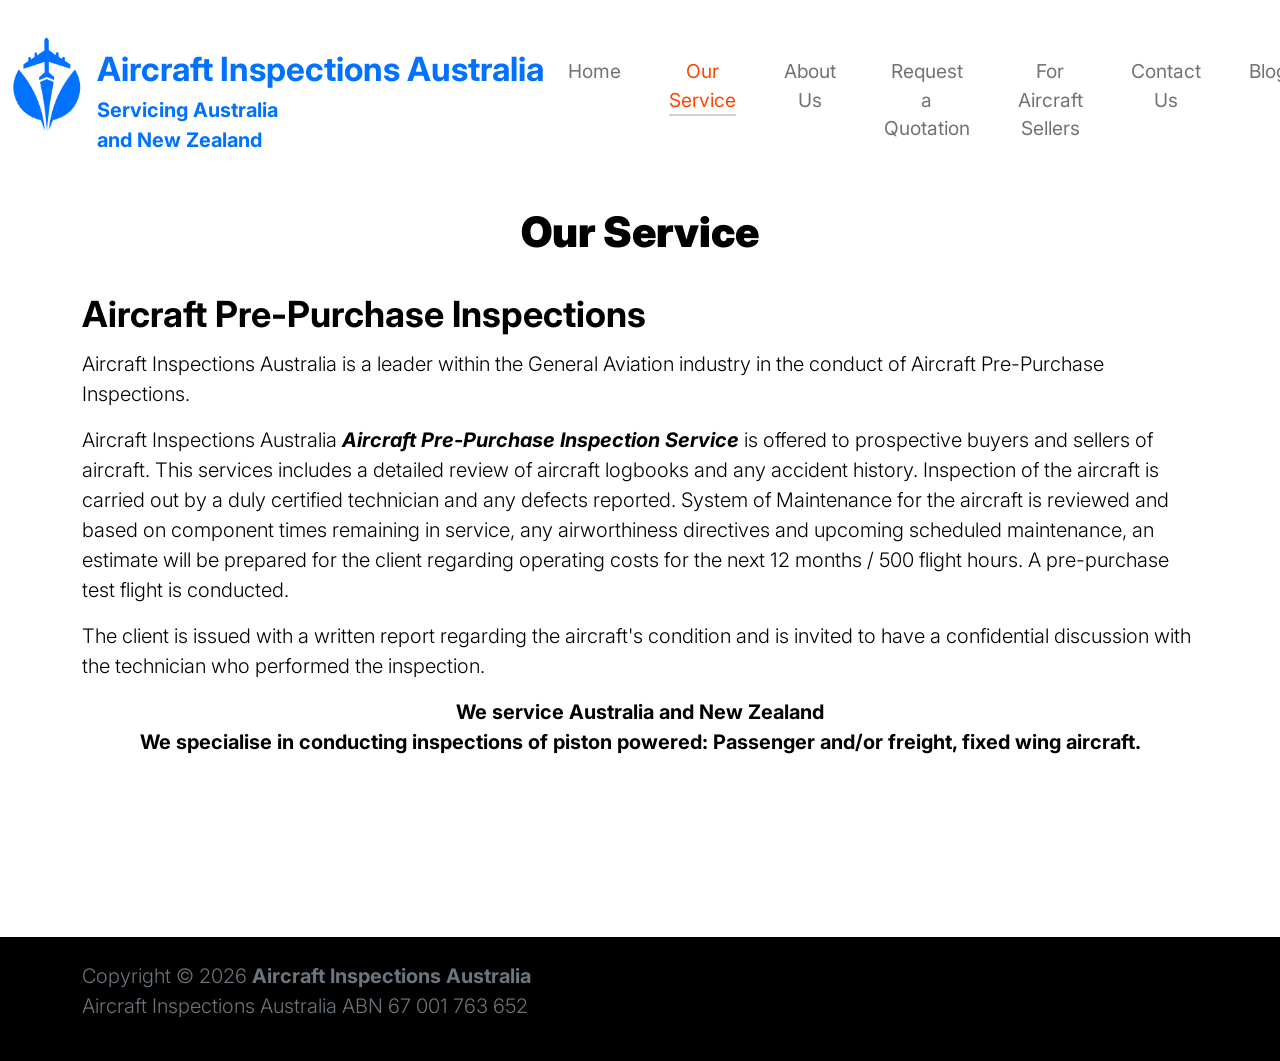
<file: service.html>
<!doctype html>
<html lang="en">
  <head>
    <meta charset="utf-8" />
    <meta name="viewport" content="width=device-width, initial-scale=1" />

    <meta
      name="description"
      content="Aircraft Inspections Australia - Our Service"
    />
    <meta name="author" content="Aircraft Inspections Australia" />
    <meta
      name="keywords"
      content="Aircraft Inspections Australia, Aircraft Pre-Purchase Inspection Service, Australia"
    />
    <title>Aircraft Inspections Australia - Our Service</title>

    <!-- CSS FILES -->
    <link rel="preconnect" href="https://fonts.googleapis.com" />

    <link rel="preconnect" href="https://fonts.gstatic.com" crossorigin />

    <link
      href="https://fonts.googleapis.com/css2?family=Inter:wght@100;300;400;700;900&display=swap"
      rel="stylesheet"
    />

    <link
      href="https://cdn.jsdelivr.net/npm/bootstrap@5.3.3/dist/css/bootstrap.min.css"
      rel="stylesheet"
      integrity="sha384-QWTKZyjpPEjISv5WaRU9OFeRpok6YctnYmDr5pNlyT2bRjXh0JMhjY6hW+ALEwIH"
      crossorigin="anonymous"
    />
    <script
      src="https://cdn.jsdelivr.net/npm/bootstrap@5.3.3/dist/js/bootstrap.bundle.min.js"
      integrity="sha384-YvpcrYf0tY3lHB60NNkmXc5s9fDVZLESaAA55NDzOxhy9GkcIdslK1eN7N6jIeHz"
      crossorigin="anonymous"
    ></script>

    <!-- Google tag (gtag.js) -->
    <script
      async
      src="https://www.googletagmanager.com/gtag/js?id=G-NPH3SV18D3"
    ></script>
    <script>
      window.dataLayer = window.dataLayer || [];
      function gtag() {
        dataLayer.push(arguments);
      }
      gtag("js", new Date());

      gtag("config", "G-NPH3SV18D3");
    </script>

    <link rel="stylesheet" href="css/slick.css" />
    <link rel="stylesheet" href="css/main.css" />

    <link href="css/tooplate-little-fashion.css" rel="stylesheet" />
  </head>

  <body>
    <main>
      <nav class="navbar navbar-expand-lg">
        <div class="container">
          <button
            class="navbar-toggler"
            type="button"
            data-bs-toggle="collapse"
            data-bs-target="#navbarNav"
            aria-controls="navbarNav"
            aria-expanded="false"
            aria-label="Toggle navigation"
          >
            <span class="navbar-toggler-icon"></span>
          </button>

          <!-- Logo Top Left -->
          <a class="navbar-brand" href="index.html">
            <img
              src="/images/logo-no-text-cropped-blue.png"
              style="height: 150px; margin-right: 15px"
              alt="Aircraft Inspections Australia Logo"
            />
            <div style="display: flex; flex-direction: column">
              <strong style="font-size: 25pt; color: #0072ff">
                Aircraft Inspections Australia
              </strong>
              <span style="font-size: 15pt; color: #0072ff; font-weight: bold">
                Servicing Australia <br />and New Zealand
              </span>
            </div>
          </a>

          <div class="collapse navbar-collapse" id="navbarNav">
            <ul class="navbar-nav mx-auto">
              <li class="nav-item">
                <a class="nav-link" href="index.html">Home</a>
              </li>
              <li class="nav-item">
                <a class="nav-link active" href="service.html">Our Service</a>
              </li>
              <li class="nav-item">
                <a class="nav-link" href="aboutus.html">About Us</a>
              </li>
              <li class="nav-item">
                <a class="nav-link" href="quote.html">Request a Quotation</a>
              </li>
              <li class="nav-item">
                <a class="nav-link" href="sellers.html">For Aircraft Sellers</a>
              </li>
              <li class="nav-item">
                <a class="nav-link" href="contact.html">Contact Us</a>
              </li>

              <li class="nav-item">
                <a class="nav-link" href="blogs.html">Blogs</a>
              </li>
            </ul>
          </div>
        </div>
      </nav>

      <div style="max-width: 100%; overflow: hidden" class="image-container">
        <h2>Our Service</h2>
      </div>

      <section class="about">
        <div class="container mt-3">
          <h3>Aircraft Pre-Purchase Inspections</h3>
          <p>
            Aircraft Inspections Australia is a leader within the General
            Aviation industry in the conduct of Aircraft Pre-Purchase
            Inspections.
          </p>
          <p>
            Aircraft Inspections Australia
            <i><b>Aircraft Pre-Purchase Inspection Service</b></i> is offered to
            prospective buyers and sellers of aircraft. This services includes a
            detailed review of aircraft logbooks and any accident history.
            Inspection of the aircraft is carried out by a duly certified
            technician and any defects reported. System of Maintenance for the
            aircraft is reviewed and based on component times remaining in
            service, any airworthiness directives and upcoming scheduled
            maintenance, an estimate will be prepared for the client regarding
            operating costs for the next 12 months / 500 flight hours. A
            pre-purchase test flight is conducted.
          </p>
          <p>
            The client is issued with a written report regarding the aircraft's
            condition and is invited to have a confidential discussion with the
            technician who performed the inspection.
          </p>
          <center style="margin-bottom: 20vh">
            <p style="font-weight: bold">
              We service Australia and New Zealand
              <br />
              We specialise in conducting inspections of piston powered:
              Passenger and/or freight, fixed wing aircraft.
            </p>
          </center>
        </div>
      </section>
    </main>

    <footer class="site-footer">
      <div class="container">
        <div class="row pt-4 pb-4">
          <p class="text-secondary">
            Copyright © <span id="year"></span>
            <strong>Aircraft Inspections Australia</strong> <br />Aircraft
            Inspections Australia ABN 67 001 763 652
          </p>
        </div>
      </div>
    </footer>

    <!-- JAVASCRIPT FILES -->
    <script src="js/jquery.min.js"></script>
    <script src="js/bootstrap.bundle.min.js"></script>
    <script src="js/Headroom.js"></script>
    <script src="js/jQuery.headroom.js"></script>
    <script src="js/slick.min.js"></script>
    <script src="js/custom.js"></script>
    <script>
      document.getElementById("year").innerHTML = new Date().getFullYear();
    </script>
  </body>
</html>
</file>
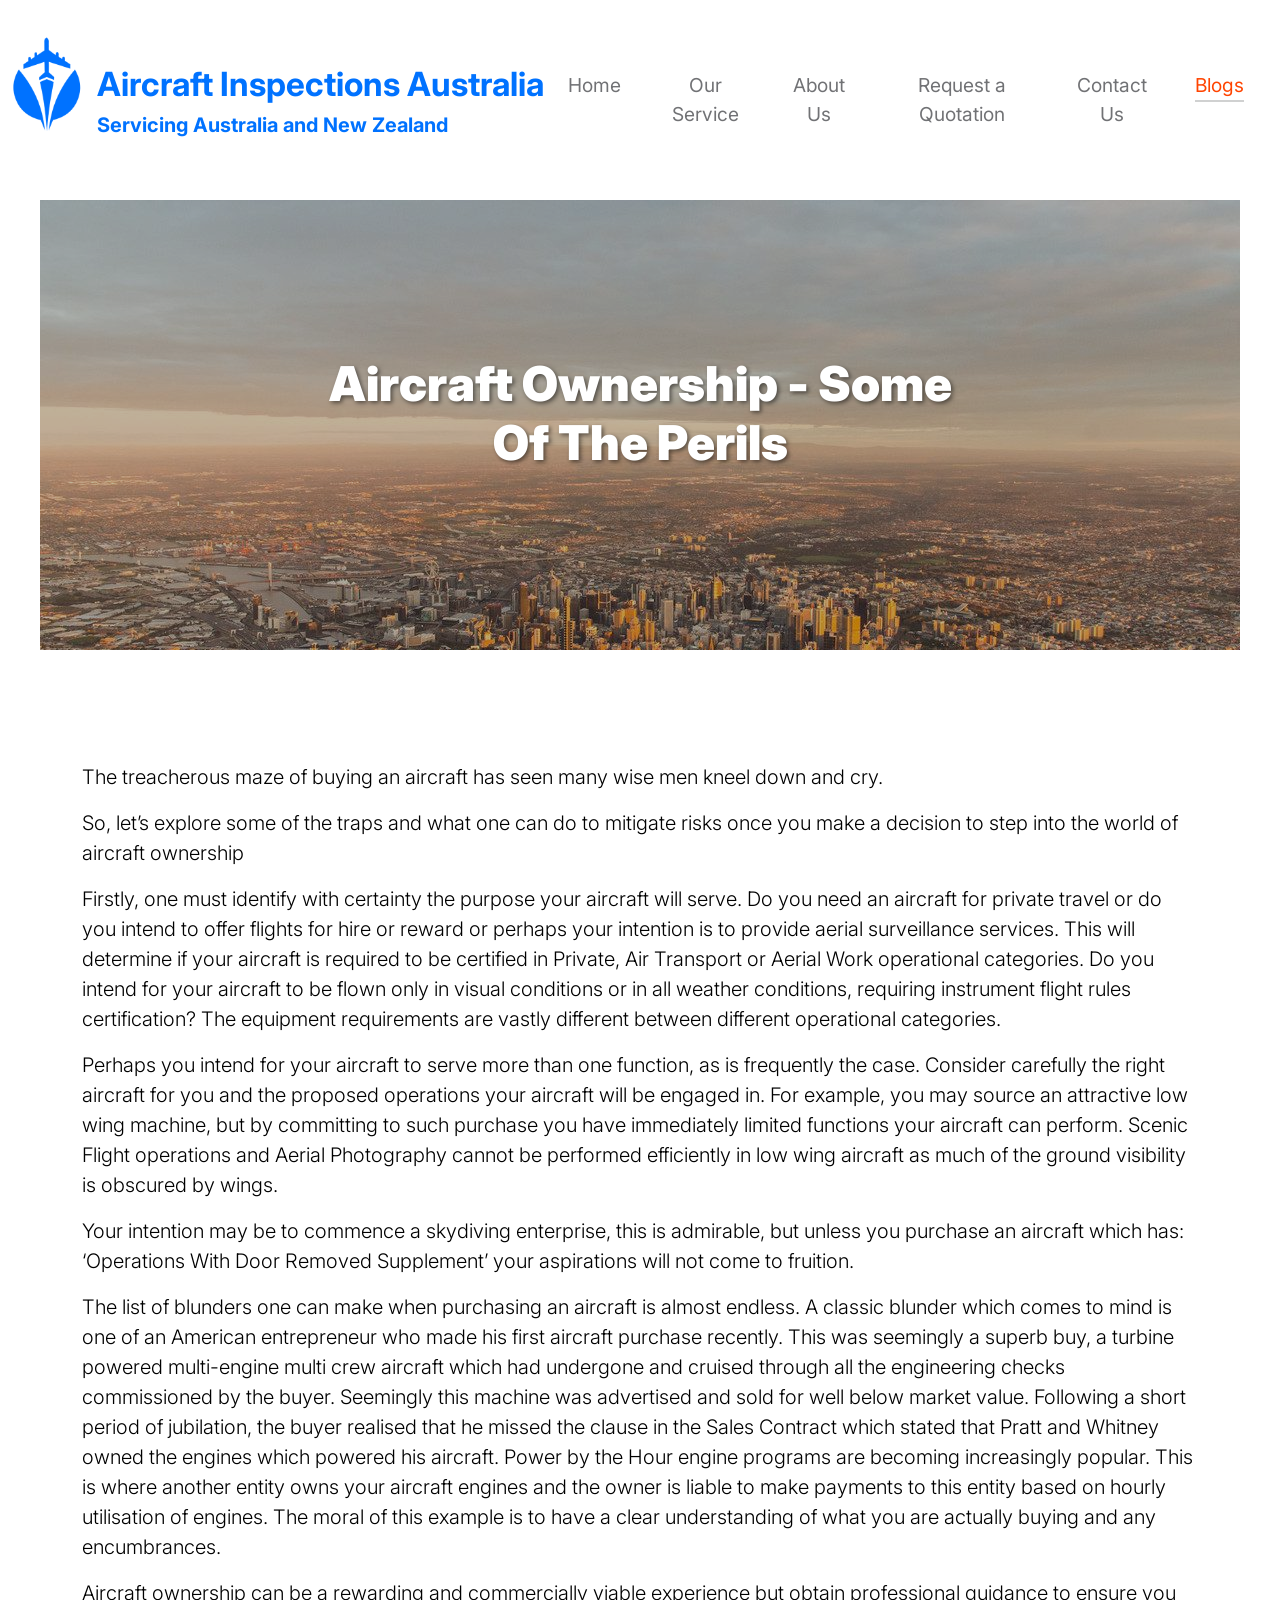
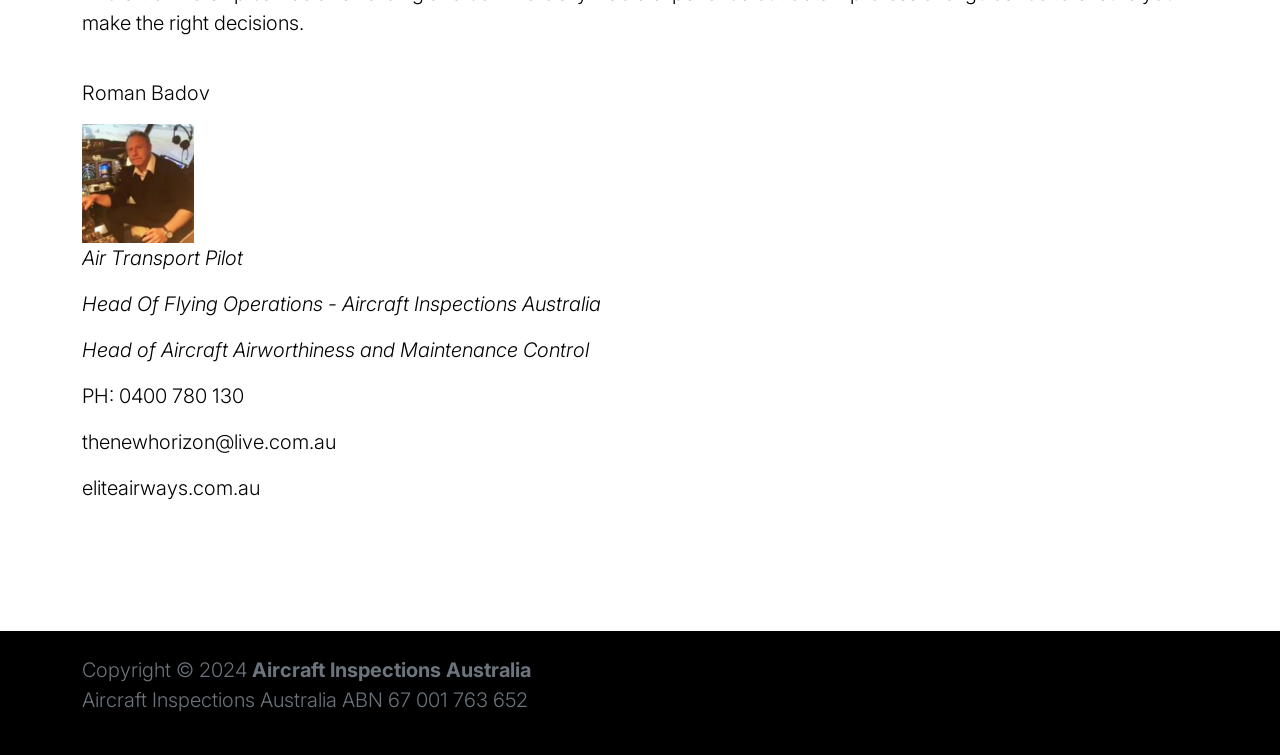
<file: blogs/article1.html>
<!doctype html>
<html lang="en">
  <head>
    <meta charset="utf-8" />
    <meta name="viewport" content="width=device-width, initial-scale=1" />

    <meta
      name="description"
      content="Aircraft Ownership - Some Of The Perils"
    />
    <meta name="author" content="Aircraft Inspections Australia" />

    <title>Aircraft Ownership - Some Of The Perils</title>
    <meta
      name="keywords"
      content="Aircraft Inspections Australia, Aircraft Pre-Purchase Inspection Service, Australia"
    />

    <!-- CSS FILES -->
    <link rel="preconnect" href="https://fonts.googleapis.com" />

    <link rel="preconnect" href="https://fonts.gstatic.com" crossorigin />

    <link
      href="https://fonts.googleapis.com/css2?family=Inter:wght@100;300;400;700;900&display=swap"
      rel="stylesheet"
    />

    <link href="/css/bootstrap.min.css" rel="stylesheet" />
    <link href="/css/bootstrap-icons.css" rel="stylesheet" />

    <!-- Google tag (gtag.js) -->
    <script
      async
      src="https://www.googletagmanager.com/gtag/js?id=G-NPH3SV18D3"
    ></script>
    <script>
      window.dataLayer = window.dataLayer || [];
      function gtag() {
        dataLayer.push(arguments);
      }
      gtag("js", new Date());

      gtag("config", "G-NPH3SV18D3");
    </script>

    <link rel="stylesheet" href="/css/slick.css" />
    <link rel="stylesheet" href="/css/main.css" />
    <link href="/css/tooplate-little-fashion.css" rel="stylesheet" />
  </head>

  <body>
    <main>
      <nav class="navbar navbar-expand-lg">
        <div class="container">
          <button
            class="navbar-toggler"
            type="button"
            data-bs-toggle="collapse"
            data-bs-target="#navbarNav"
            aria-controls="navbarNav"
            aria-expanded="false"
            aria-label="Toggle navigation"
          >
            <span class="navbar-toggler-icon"></span>
          </button>

          <!-- Logo Top Left -->
          <a
            class="navbar-brand"
            href="index.html"
            style="display: flex; align-items: center; text-decoration: none"
          >
            <img
              src="/images/logo-no-text-cropped-blue.png"
              style="height: 150px; margin-right: 15px"
              alt="Aircraft Inspections Australia Logo"
            />
            <div style="display: flex; flex-direction: column">
              <strong style="font-size: 25pt; color: #0072ff">
                Aircraft Inspections Australia
              </strong>
              <span style="font-size: 15pt; color: #0072ff; font-weight: bold">
                Servicing Australia and New Zealand
              </span>
            </div>
          </a>
          <div class="collapse navbar-collapse" id="navbarNav">
            <ul class="navbar-nav mx-auto">
              <li class="nav-item">
                <a class="nav-link" href="/index.html">Home</a>
              </li>
              <li class="nav-item">
                <a class="nav-link" href="/service.html">Our Service</a>
              </li>
              <li class="nav-item">
                <a class="nav-link" href="/aboutus.html">About Us</a>
              </li>
              <li class="nav-item">
                <a class="nav-link" href="/quote.html">Request a Quotation</a>
              </li>

              <li class="nav-item">
                <a class="nav-link" href="/contact.html">Contact Us</a>
              </li>

              <li class="nav-item">
                <a class="nav-link active" href="/blogs.html">Blogs</a>
              </li>
            </ul>
          </div>
        </div>
      </nav>

      <div
        style="height: 50vh; max-width: 100%; overflow: hidden"
        class="image-container"
      >
        <img
          style="filter: brightness(75%)"
          src="/images/melbourne-horizon.jpg"
        />
        <div class="image-text">
          <h1 class="slick-title">Aircraft Ownership - Some Of The Perils</h1>
        </div>
      </div>

      <section class="blogs-grid section-padding container">
        <p>
          The treacherous maze of buying an aircraft has seen many wise men
          kneel down and cry.
        </p>

        <p>
          So, let’s explore some of the traps and what one can do to mitigate
          risks once you make a decision to step into the world of aircraft
          ownership
        </p>
        <p>
          Firstly, one must identify with certainty the purpose your aircraft
          will serve. Do you need an aircraft for private travel or do you
          intend to offer flights for hire or reward or perhaps your intention
          is to provide aerial surveillance services. This will determine if
          your aircraft is required to be certified in Private, Air Transport or
          Aerial Work operational categories. Do you intend for your aircraft to
          be flown only in visual conditions or in all weather conditions,
          requiring instrument flight rules certification? The equipment
          requirements are vastly different between different operational
          categories.
        </p>
        <p>
          Perhaps you intend for your aircraft to serve more than one function,
          as is frequently the case. Consider carefully the right aircraft for
          you and the proposed operations your aircraft will be engaged in. For
          example, you may source an attractive low wing machine, but by
          committing to such purchase you have immediately limited functions
          your aircraft can perform. Scenic Flight operations and Aerial
          Photography cannot be performed efficiently in low wing aircraft as
          much of the ground visibility is obscured by wings.
        </p>
        <p>
          Your intention may be to commence a skydiving enterprise, this is
          admirable, but unless you purchase an aircraft which has: ‘Operations
          With Door Removed Supplement’ your aspirations will not come to
          fruition.
        </p>
        <p>
          The list of blunders one can make when purchasing an aircraft is
          almost endless. A classic blunder which comes to mind is one of an
          American entrepreneur who made his first aircraft purchase recently.
          This was seemingly a superb buy, a turbine powered multi-engine multi
          crew aircraft which had undergone and cruised through all the
          engineering checks commissioned by the buyer. Seemingly this machine
          was advertised and sold for well below market value. Following a short
          period of jubilation, the buyer realised that he missed the clause in
          the Sales Contract which stated that Pratt and Whitney owned the
          engines which powered his aircraft. Power by the Hour engine programs
          are becoming increasingly popular. This is where another entity owns
          your aircraft engines and the owner is liable to make payments to this
          entity based on hourly utilisation of engines. The moral of this
          example is to have a clear understanding of what you are actually
          buying and any encumbrances.
        </p>
        <p>
          Aircraft ownership can be a rewarding and commercially viable
          experience but obtain professional guidance to ensure you make the
          right decisions.
        </p>
        <br />
        <section>
          <p>Roman Badov</p>
          <img style="width: 10%; height: auto" src="/images/roman_badov.jpg" />
          <p style="font-style: italic">Air Transport Pilot</p>
          <p style="font-style: italic">
            Head Of Flying Operations - Aircraft Inspections Australia
          </p>
          <p style="font-style: italic">
            Head of Aircraft Airworthiness and Maintenance Control
          </p>
          <p>PH: 0400 780 130</p>
          <p>thenewhorizon@live.com.au</p>
          <p>eliteairways.com.au</p>
        </section>
      </section>
    </main>

    <footer class="site-footer">
      <div class="container">
        <div class="row pt-4 pb-4">
          <p class="text-secondary">
            Copyright © 2024 <strong>Aircraft Inspections Australia</strong>
            <br />Aircraft Inspections Australia ABN 67 001 763 652
          </p>
        </div>
      </div>
    </footer>

    <!-- JAVASCRIPT FILES -->
    <script src="/js/jquery.min.js"></script>
    <script src="/js/bootstrap.bundle.min.js"></script>
    <script src="/js/Headroom.js"></script>
    <script src="/js/jQuery.headroom.js"></script>
    <script src="/js/slick.min.js"></script>
    <script src="/js/custom.js"></script>
  </body>
</html>
</file>
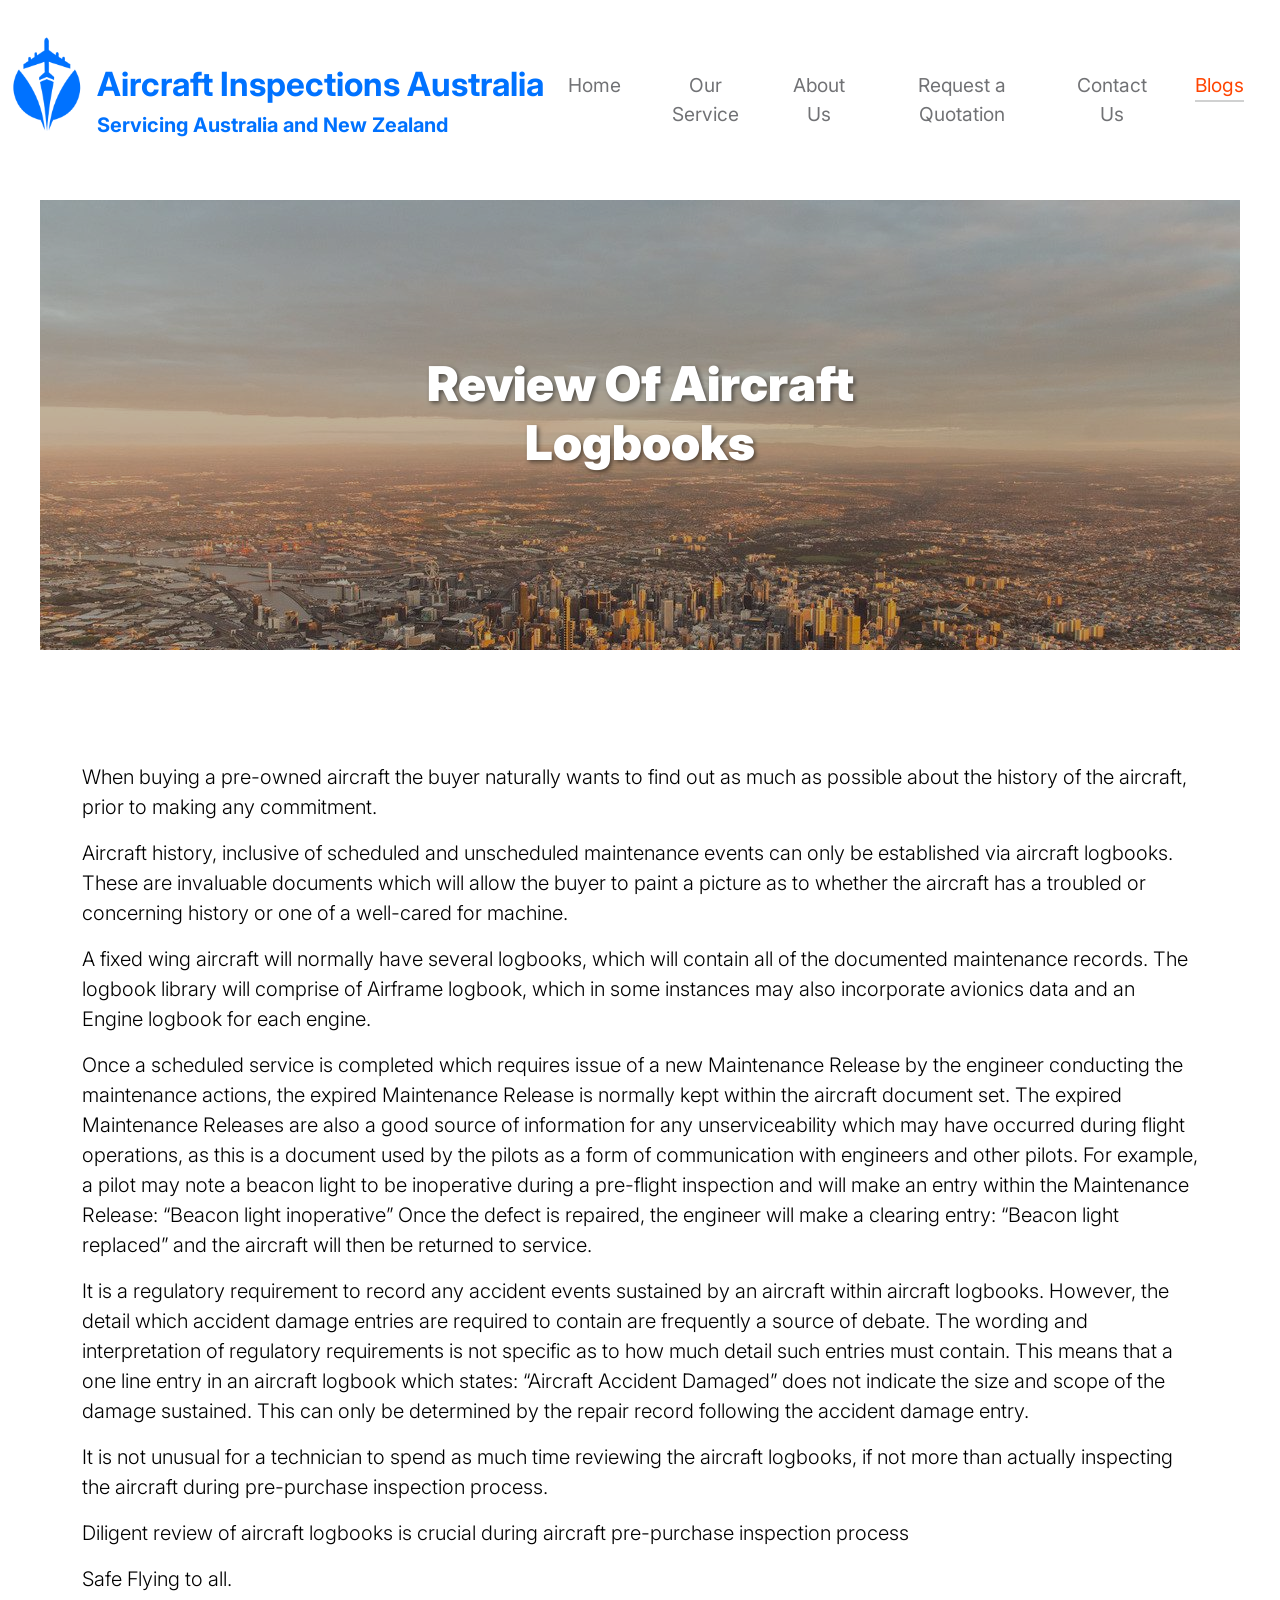
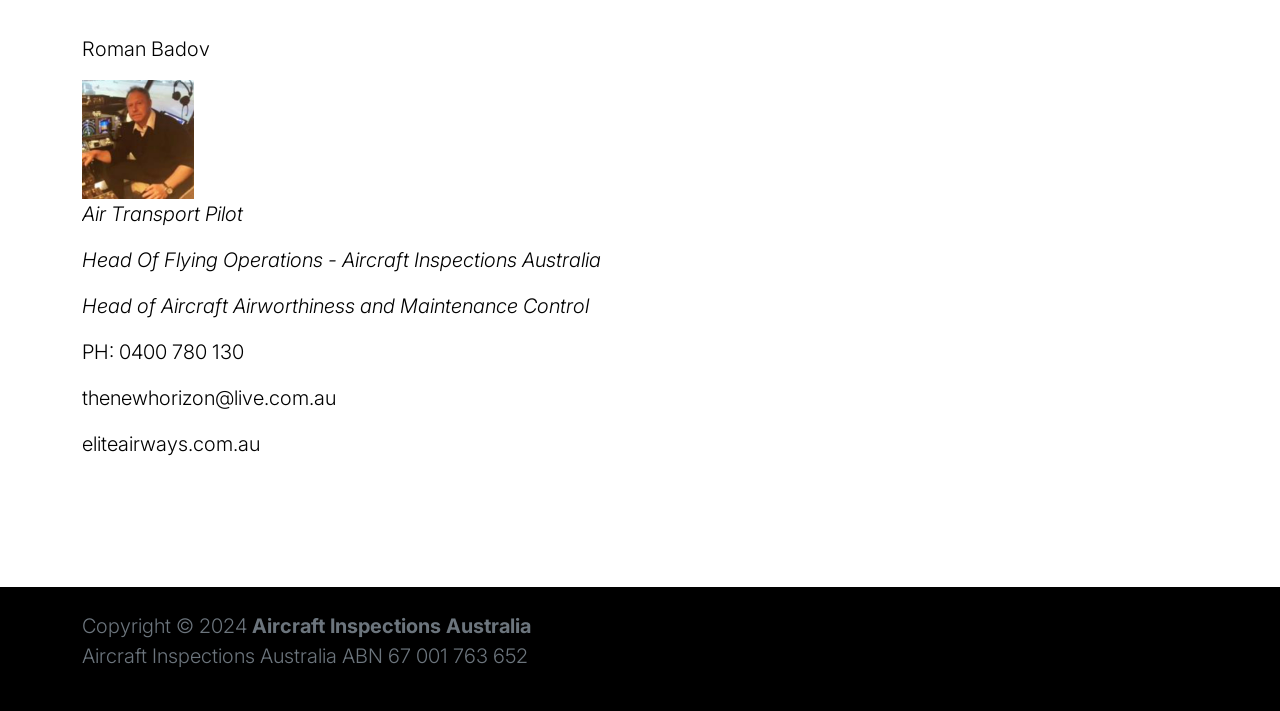
<file: blogs/article2.html>
<!doctype html>
<html lang="en">
  <head>
    <meta charset="utf-8" />
    <meta name="viewport" content="width=device-width, initial-scale=1" />

    <meta name="description" content="Review Of Aircraft Logbooks" />
    <meta name="author" content="Aircraft Inspections Australia" />

    <title>Review Of Aircraft Logbooks</title>
    <meta
      name="keywords"
      content="Aircraft Inspections Australia, Aircraft Pre-Purchase Inspection Service, Australia"
    />

    <!-- CSS FILES -->
    <link rel="preconnect" href="https://fonts.googleapis.com" />

    <link rel="preconnect" href="https://fonts.gstatic.com" crossorigin />

    <link
      href="https://fonts.googleapis.com/css2?family=Inter:wght@100;300;400;700;900&display=swap"
      rel="stylesheet"
    />

    <link href="/css/bootstrap.min.css" rel="stylesheet" />
    <link href="/css/bootstrap-icons.css" rel="stylesheet" />

    <!-- Google tag (gtag.js) -->
    <script
      async
      src="https://www.googletagmanager.com/gtag/js?id=G-NPH3SV18D3"
    ></script>
    <script>
      window.dataLayer = window.dataLayer || [];
      function gtag() {
        dataLayer.push(arguments);
      }
      gtag("js", new Date());

      gtag("config", "G-NPH3SV18D3");
    </script>

    <link rel="stylesheet" href="/css/slick.css" />
    <link rel="stylesheet" href="/css/main.css" />
    <link href="/css/tooplate-little-fashion.css" rel="stylesheet" />
  </head>

  <body>
    <main>
      <nav class="navbar navbar-expand-lg">
        <div class="container">
          <button
            class="navbar-toggler"
            type="button"
            data-bs-toggle="collapse"
            data-bs-target="#navbarNav"
            aria-controls="navbarNav"
            aria-expanded="false"
            aria-label="Toggle navigation"
          >
            <span class="navbar-toggler-icon"></span>
          </button>

          <!-- Logo Top Left -->
          <a
            class="navbar-brand"
            href="index.html"
            style="display: flex; align-items: center; text-decoration: none"
          >
            <img
              src="/images/logo-no-text-cropped-blue.png"
              style="height: 150px; margin-right: 15px"
              alt="Aircraft Inspections Australia Logo"
            />
            <div style="display: flex; flex-direction: column">
              <strong style="font-size: 25pt; color: #0072ff">
                Aircraft Inspections Australia
              </strong>
              <span style="font-size: 15pt; color: #0072ff; font-weight: bold">
                Servicing Australia and New Zealand
              </span>
            </div>
          </a>
          <div class="collapse navbar-collapse" id="navbarNav">
            <ul class="navbar-nav mx-auto">
              <li class="nav-item">
                <a class="nav-link" href="/index.html">Home</a>
              </li>
              <li class="nav-item">
                <a class="nav-link" href="/service.html">Our Service</a>
              </li>
              <li class="nav-item">
                <a class="nav-link" href="/aboutus.html">About Us</a>
              </li>
              <li class="nav-item">
                <a class="nav-link" href="/quote.html">Request a Quotation</a>
              </li>

              <li class="nav-item">
                <a class="nav-link" href="/contact.html">Contact Us</a>
              </li>
              <li class="nav-item">
                <a class="nav-link active" href="/blogs.html">Blogs</a>
              </li>
            </ul>
          </div>
        </div>
      </nav>

      <div
        style="height: 50vh; max-width: 100%; overflow: hidden"
        class="image-container"
      >
        <img
          style="filter: brightness(75%)"
          src="/images/melbourne-horizon.jpg"
        />
        <div class="image-text">
          <h1 class="slick-title">Review Of Aircraft Logbooks</h1>
        </div>
      </div>

      <section class="blogs-grid section-padding container">
        <p>
          When buying a pre-owned aircraft the buyer naturally wants to find out
          as much as possible about the history of the aircraft, prior to making
          any commitment.
        </p>

        <p>
          Aircraft history, inclusive of scheduled and unscheduled maintenance
          events can only be established via aircraft logbooks. These are
          invaluable documents which will allow the buyer to paint a picture as
          to whether the aircraft has a troubled or concerning history or one of
          a well-cared for machine.
        </p>
        <p>
          A fixed wing aircraft will normally have several logbooks, which will
          contain all of the documented maintenance records. The logbook library
          will comprise of Airframe logbook, which in some instances may also
          incorporate avionics data and an Engine logbook for each engine.
        </p>
        <p>
          Once a scheduled service is completed which requires issue of a new
          Maintenance Release by the engineer conducting the maintenance
          actions, the expired Maintenance Release is normally kept within the
          aircraft document set. The expired Maintenance Releases are also a
          good source of information for any unserviceability which may have
          occurred during flight operations, as this is a document used by the
          pilots as a form of communication with engineers and other pilots. For
          example, a pilot may note a beacon light to be inoperative during a
          pre-flight inspection and will make an entry within the Maintenance
          Release: “Beacon light inoperative” Once the defect is repaired, the
          engineer will make a clearing entry: “Beacon light replaced” and the
          aircraft will then be returned to service.
        </p>
        <p>
          It is a regulatory requirement to record any accident events sustained
          by an aircraft within aircraft logbooks. However, the detail which
          accident damage entries are required to contain are frequently a
          source of debate. The wording and interpretation of regulatory
          requirements is not specific as to how much detail such entries must
          contain. This means that a one line entry in an aircraft logbook which
          states: “Aircraft Accident Damaged” does not indicate the size and
          scope of the damage sustained. This can only be determined by the
          repair record following the accident damage entry.
        </p>
        <p>
          It is not unusual for a technician to spend as much time reviewing the
          aircraft logbooks, if not more than actually inspecting the aircraft
          during pre-purchase inspection process.
        </p>
        <p>
          Diligent review of aircraft logbooks is crucial during aircraft
          pre-purchase inspection process
        </p>
        <p>Safe Flying to all.</p>
        <br />
        <section>
          <p>Roman Badov</p>
          <img style="width: 10%; height: auto" src="/images/roman_badov.jpg" />
          <p style="font-style: italic">Air Transport Pilot</p>
          <p style="font-style: italic">
            Head Of Flying Operations - Aircraft Inspections Australia
          </p>
          <p style="font-style: italic">
            Head of Aircraft Airworthiness and Maintenance Control
          </p>
          <p>PH: 0400 780 130</p>
          <p>thenewhorizon@live.com.au</p>
          <p>eliteairways.com.au</p>
        </section>
      </section>
    </main>

    <footer class="site-footer">
      <div class="container">
        <div class="row pt-4 pb-4">
          <p class="text-secondary">
            Copyright © 2024 <strong>Aircraft Inspections Australia</strong>
            <br />Aircraft Inspections Australia ABN 67 001 763 652
          </p>
        </div>
      </div>
    </footer>

    <!-- JAVASCRIPT FILES -->
    <script src="/js/jquery.min.js"></script>
    <script src="/js/bootstrap.bundle.min.js"></script>
    <script src="/js/Headroom.js"></script>
    <script src="/js/jQuery.headroom.js"></script>
    <script src="/js/slick.min.js"></script>
    <script src="/js/custom.js"></script>
  </body>
</html>
</file>
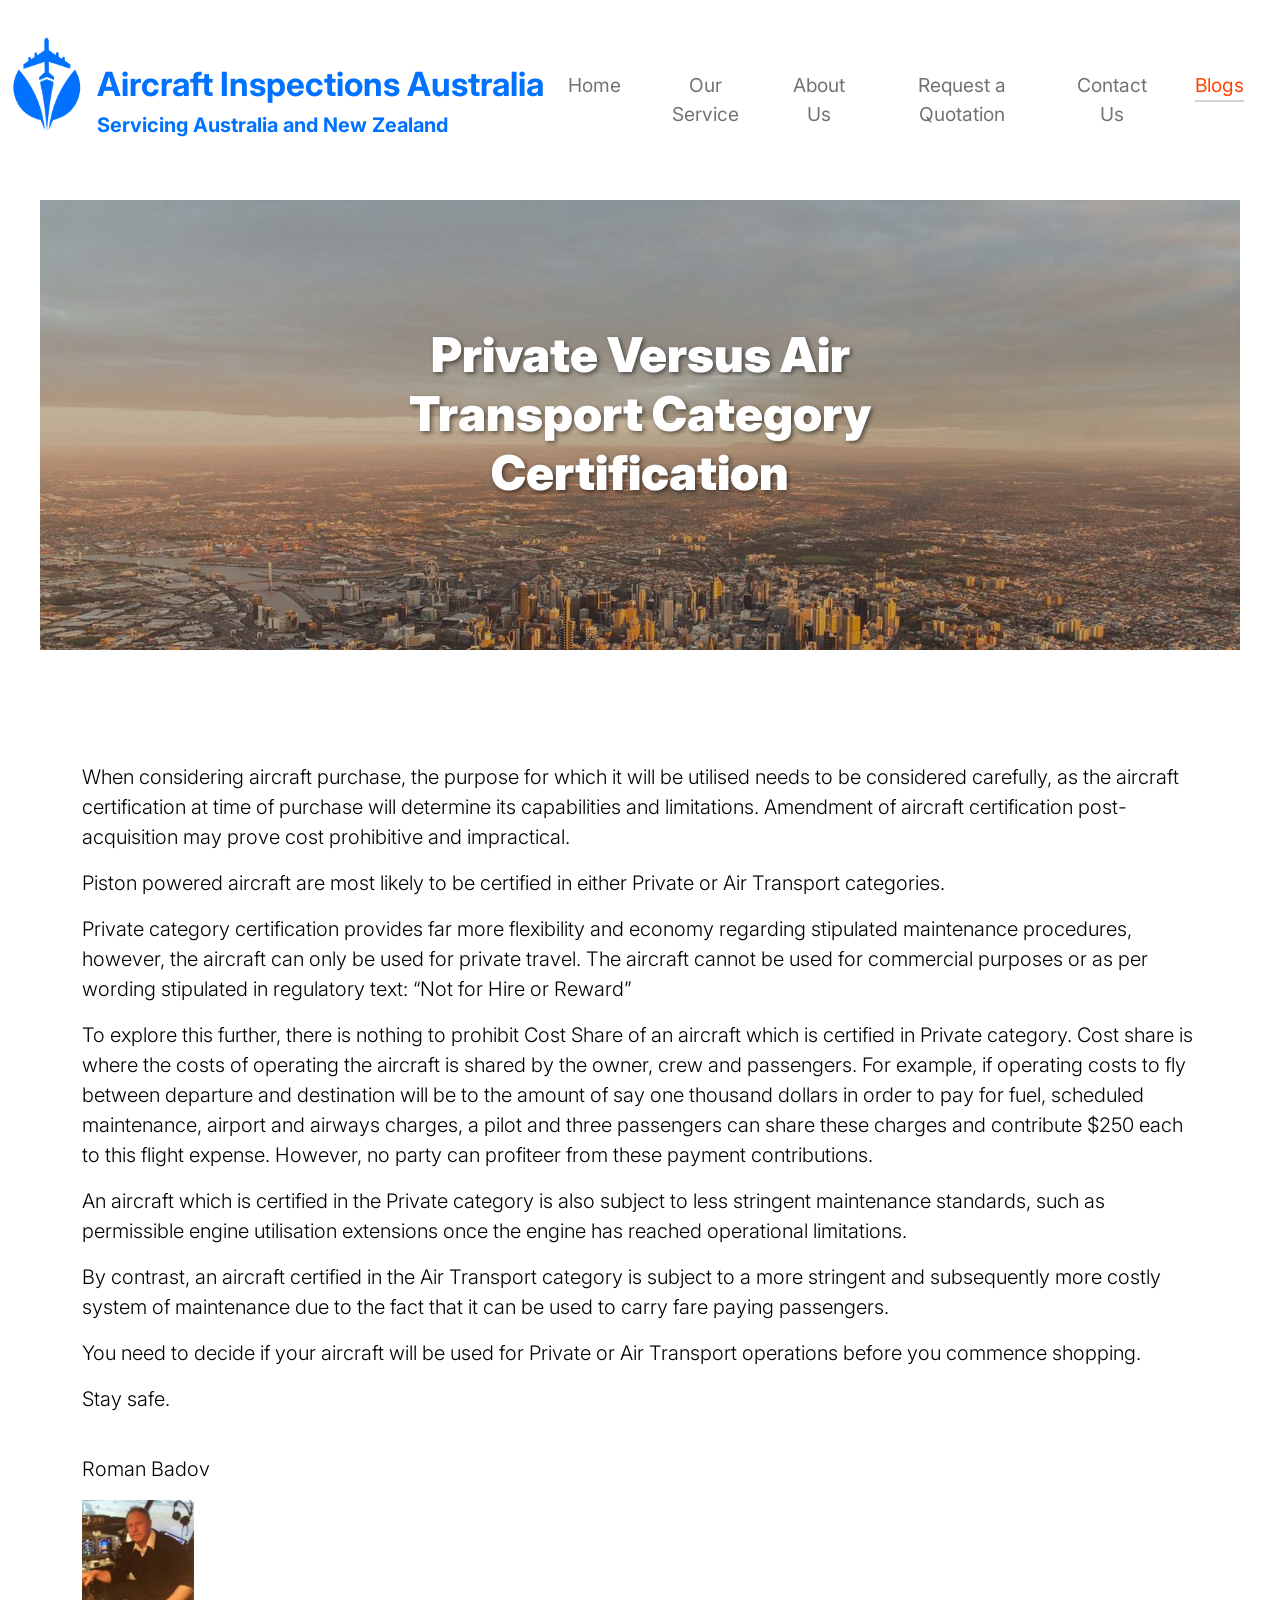
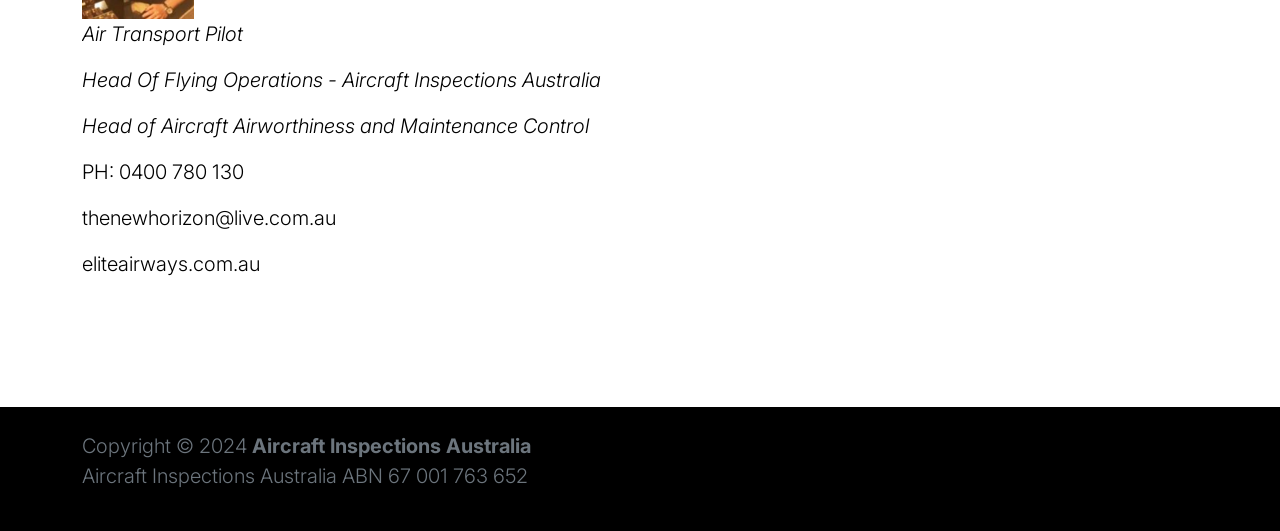
<file: blogs/article3.html>
<!doctype html>
<html lang="en">
  <head>
    <meta charset="utf-8" />
    <meta name="viewport" content="width=device-width, initial-scale=1" />

    <meta
      name="description"
      content="Private Versus Charter Category Certification"
    />
    <meta name="author" content="Aircraft Inspections Australia" />

    <title>Private Versus Charter Category Certification</title>
    <meta
      name="keywords"
      content="Aircraft Inspections Australia, Aircraft Pre-Purchase Inspection Service, Australia"
    />

    <!-- CSS FILES -->
    <link rel="preconnect" href="https://fonts.googleapis.com" />

    <link rel="preconnect" href="https://fonts.gstatic.com" crossorigin />

    <link
      href="https://fonts.googleapis.com/css2?family=Inter:wght@100;300;400;700;900&display=swap"
      rel="stylesheet"
    />
    <!-- Google tag (gtag.js) -->
    <script
      async
      src="https://www.googletagmanager.com/gtag/js?id=G-NPH3SV18D3"
    ></script>
    <script>
      window.dataLayer = window.dataLayer || [];
      function gtag() {
        dataLayer.push(arguments);
      }
      gtag("js", new Date());

      gtag("config", "G-NPH3SV18D3");
    </script>

    <link href="/css/bootstrap.min.css" rel="stylesheet" />
    <link href="/css/bootstrap-icons.css" rel="stylesheet" />

    <link rel="stylesheet" href="/css/slick.css" />
    <link rel="stylesheet" href="/css/main.css" />
    <link href="/css/tooplate-little-fashion.css" rel="stylesheet" />
  </head>

  <body>
    <main>
      <nav class="navbar navbar-expand-lg">
        <div class="container">
          <button
            class="navbar-toggler"
            type="button"
            data-bs-toggle="collapse"
            data-bs-target="#navbarNav"
            aria-controls="navbarNav"
            aria-expanded="false"
            aria-label="Toggle navigation"
          >
            <span class="navbar-toggler-icon"></span>
          </button>

          <!-- Logo Top Left -->
          <a
            class="navbar-brand"
            href="index.html"
            style="display: flex; align-items: center; text-decoration: none"
          >
            <img
              src="/images/logo-no-text-cropped-blue.png"
              style="height: 150px; margin-right: 15px"
              alt="Aircraft Inspections Australia Logo"
            />
            <div style="display: flex; flex-direction: column">
              <strong style="font-size: 25pt; color: #0072ff">
                Aircraft Inspections Australia
              </strong>
              <span style="font-size: 15pt; color: #0072ff; font-weight: bold">
                Servicing Australia and New Zealand
              </span>
            </div>
          </a>
          <div class="collapse navbar-collapse" id="navbarNav">
            <ul class="navbar-nav mx-auto">
              <li class="nav-item">
                <a class="nav-link" href="/index.html">Home</a>
              </li>
              <li class="nav-item">
                <a class="nav-link" href="/service.html">Our Service</a>
              </li>
              <li class="nav-item">
                <a class="nav-link" href="/aboutus.html">About Us</a>
              </li>
              <li class="nav-item">
                <a class="nav-link" href="/quote.html">Request a Quotation</a>
              </li>

              <li class="nav-item">
                <a class="nav-link" href="/contact.html">Contact Us</a>
              </li>

              <li class="nav-item">
                <a class="nav-link active" href="/blogs.html">Blogs</a>
              </li>
            </ul>
          </div>
        </div>
      </nav>

      <div
        style="height: 50vh; max-width: 100%; overflow: hidden"
        class="image-container"
      >
        <img
          style="filter: brightness(75%)"
          src="/images/melbourne-horizon.jpg"
        />
        <div class="image-text">
          <h1 class="slick-title">
            Private Versus Air Transport Category Certification
          </h1>
        </div>
      </div>

      <section class="blogs-grid section-padding container">
        <p>
          When considering aircraft purchase, the purpose for which it will be
          utilised needs to be considered carefully, as the aircraft
          certification at time of purchase will determine its capabilities and
          limitations. Amendment of aircraft certification post-acquisition may
          prove cost prohibitive and impractical.
        </p>
        <p>
          Piston powered aircraft are most likely to be certified in either
          Private or Air Transport categories.
        </p>
        <p>
          Private category certification provides far more flexibility and
          economy regarding stipulated maintenance procedures, however, the
          aircraft can only be used for private travel. The aircraft cannot be
          used for commercial purposes or as per wording stipulated in
          regulatory text: “Not for Hire or Reward”
        </p>
        <p>
          To explore this further, there is nothing to prohibit Cost Share of an
          aircraft which is certified in Private category. Cost share is where
          the costs of operating the aircraft is shared by the owner, crew and
          passengers. For example, if operating costs to fly between departure
          and destination will be to the amount of say one thousand dollars in
          order to pay for fuel, scheduled maintenance, airport and airways
          charges, a pilot and three passengers can share these charges and
          contribute $250 each to this flight expense. However, no party can
          profiteer from these payment contributions.
        </p>
        <p>
          An aircraft which is certified in the Private category is also subject
          to less stringent maintenance standards, such as permissible engine
          utilisation extensions once the engine has reached operational
          limitations.
        </p>
        <p>
          By contrast, an aircraft certified in the Air Transport category is
          subject to a more stringent and subsequently more costly system of
          maintenance due to the fact that it can be used to carry fare paying
          passengers.
        </p>
        <p>
          You need to decide if your aircraft will be used for Private or Air
          Transport operations before you commence shopping.
        </p>
        <p>Stay safe.</p>
        <br />
        <section>
          <p>Roman Badov</p>
          <img style="width: 10%; height: auto" src="/images/roman_badov.jpg" />
          <p style="font-style: italic">Air Transport Pilot</p>
          <p style="font-style: italic">
            Head Of Flying Operations - Aircraft Inspections Australia
          </p>
          <p style="font-style: italic">
            Head of Aircraft Airworthiness and Maintenance Control
          </p>
          <p>PH: 0400 780 130</p>
          <p>thenewhorizon@live.com.au</p>
          <p>eliteairways.com.au</p>
        </section>
      </section>
    </main>

    <footer class="site-footer">
      <div class="container">
        <div class="row pt-4 pb-4">
          <p class="text-secondary">
            Copyright © 2024 <strong>Aircraft Inspections Australia</strong>
            <br />Aircraft Inspections Australia ABN 67 001 763 652
          </p>
        </div>
      </div>
    </footer>

    <!-- JAVASCRIPT FILES -->
    <script src="/js/jquery.min.js"></script>
    <script src="/js/bootstrap.bundle.min.js"></script>
    <script src="/js/Headroom.js"></script>
    <script src="/js/jQuery.headroom.js"></script>
    <script src="/js/slick.min.js"></script>
    <script src="/js/custom.js"></script>
  </body>
</html>
</file>
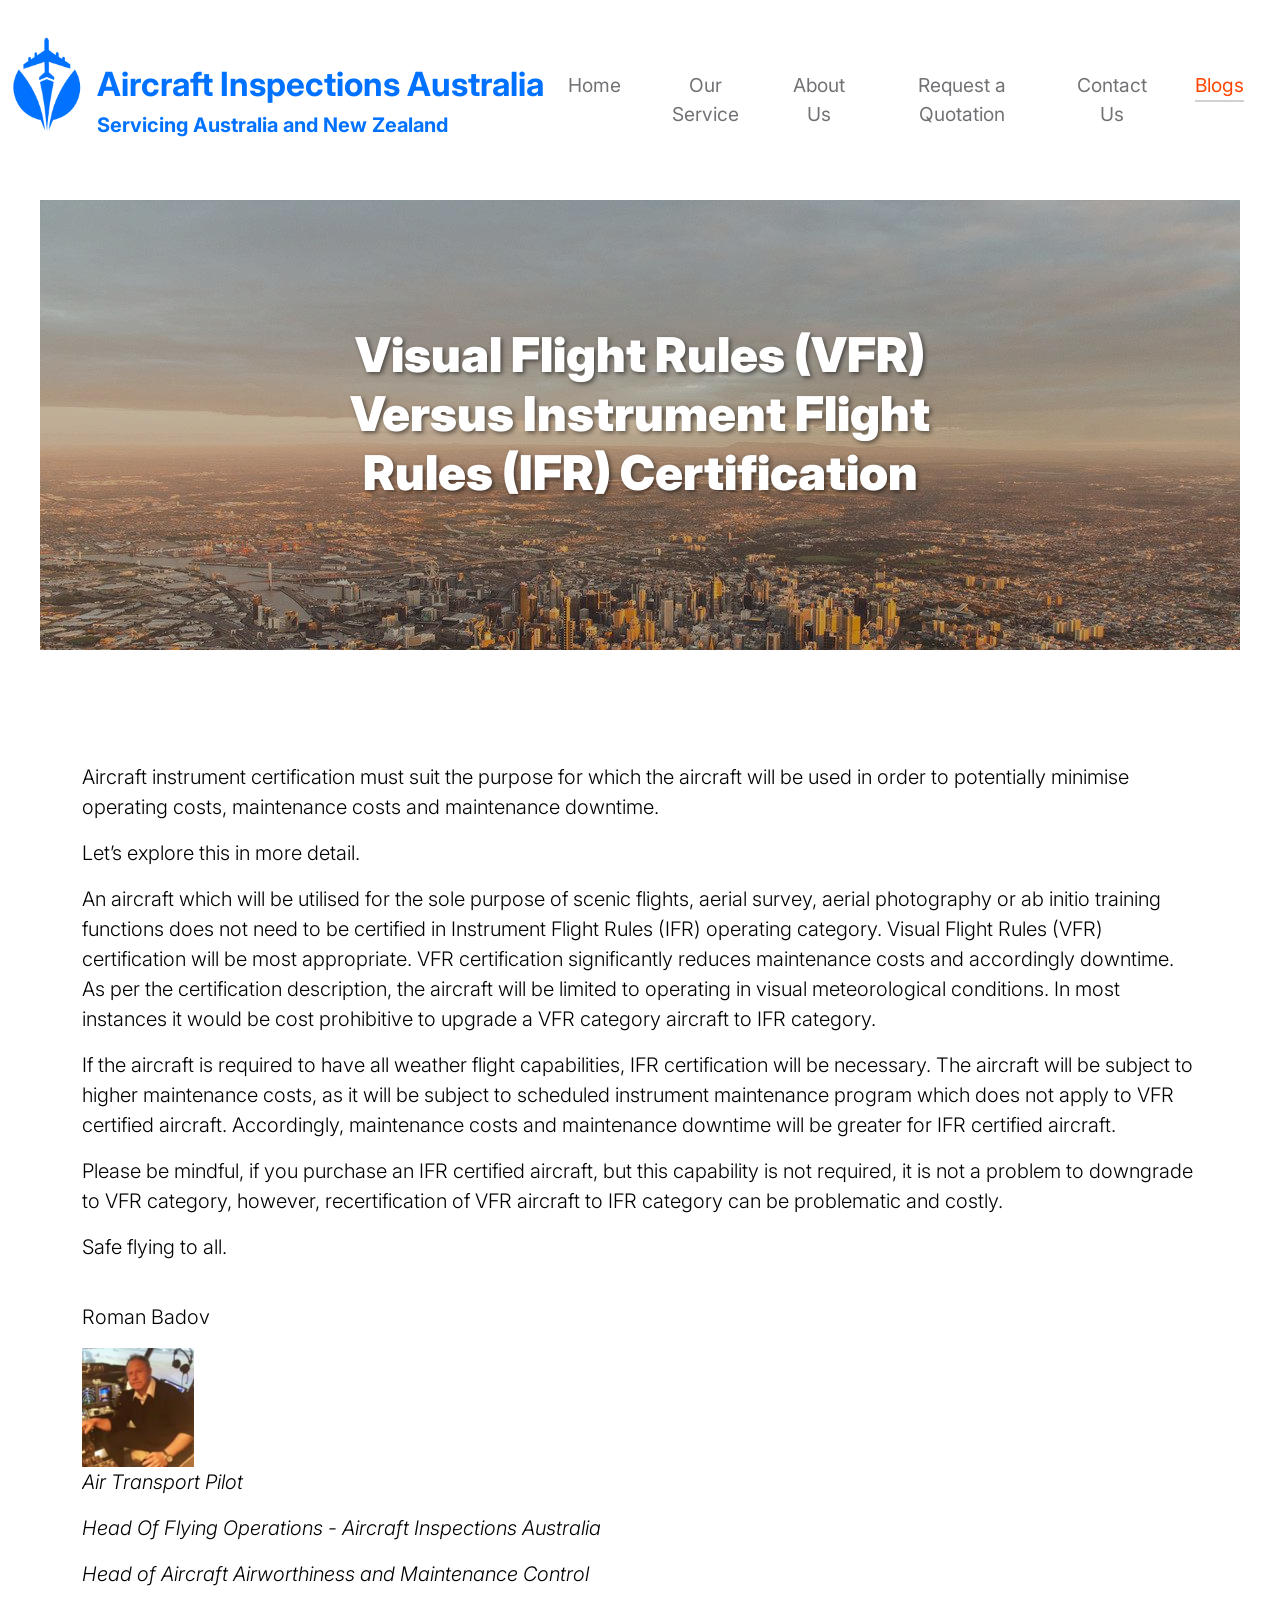
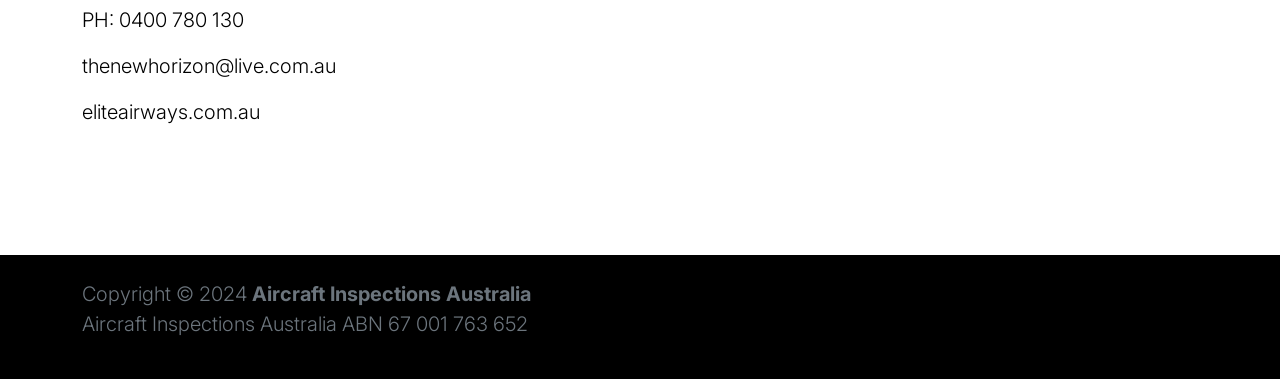
<file: blogs/article4.html>
<!doctype html>
<html lang="en">
  <head>
    <meta charset="utf-8" />
    <meta name="viewport" content="width=device-width, initial-scale=1" />

    <meta
      name="description"
      content="Visual Flight Rules (VFR) Versus Instrument Flight Rules (IFR) Certification"
    />
    <meta name="author" content="Aircraft Inspections Australia" />

    <title>
      Visual Flight Rules (VFR) Versus Instrument Flight Rules (IFR)
      Certification
    </title>
    <meta
      name="keywords"
      content="Aircraft Inspections Australia, Aircraft Pre-Purchase Inspection Service, Australia"
    />

    <!-- CSS FILES -->
    <link rel="preconnect" href="https://fonts.googleapis.com" />

    <link rel="preconnect" href="https://fonts.gstatic.com" crossorigin />

    <link
      href="https://fonts.googleapis.com/css2?family=Inter:wght@100;300;400;700;900&display=swap"
      rel="stylesheet"
    />

    <link href="/css/bootstrap.min.css" rel="stylesheet" />
    <link href="/css/bootstrap-icons.css" rel="stylesheet" />

    <!-- Google tag (gtag.js) -->
    <script
      async
      src="https://www.googletagmanager.com/gtag/js?id=G-NPH3SV18D3"
    ></script>
    <script>
      window.dataLayer = window.dataLayer || [];
      function gtag() {
        dataLayer.push(arguments);
      }
      gtag("js", new Date());

      gtag("config", "G-NPH3SV18D3");
    </script>

    <link rel="stylesheet" href="/css/slick.css" />
    <link rel="stylesheet" href="/css/main.css" />
    <link href="/css/tooplate-little-fashion.css" rel="stylesheet" />
  </head>

  <body>
    <main>
      <nav class="navbar navbar-expand-lg">
        <div class="container">
          <button
            class="navbar-toggler"
            type="button"
            data-bs-toggle="collapse"
            data-bs-target="#navbarNav"
            aria-controls="navbarNav"
            aria-expanded="false"
            aria-label="Toggle navigation"
          >
            <span class="navbar-toggler-icon"></span>
          </button>

          <!-- Logo Top Left -->
          <a
            class="navbar-brand"
            href="index.html"
            style="display: flex; align-items: center; text-decoration: none"
          >
            <img
              src="/images/logo-no-text-cropped-blue.png"
              style="height: 150px; margin-right: 15px"
              alt="Aircraft Inspections Australia Logo"
            />
            <div style="display: flex; flex-direction: column">
              <strong style="font-size: 25pt; color: #0072ff">
                Aircraft Inspections Australia
              </strong>
              <span style="font-size: 15pt; color: #0072ff; font-weight: bold">
                Servicing Australia and New Zealand
              </span>
            </div>
          </a>
          <div class="collapse navbar-collapse" id="navbarNav">
            <ul class="navbar-nav mx-auto">
              <li class="nav-item">
                <a class="nav-link" href="/index.html">Home</a>
              </li>
              <li class="nav-item">
                <a class="nav-link" href="/service.html">Our Service</a>
              </li>
              <li class="nav-item">
                <a class="nav-link" href="/aboutus.html">About Us</a>
              </li>
              <li class="nav-item">
                <a class="nav-link" href="/quote.html">Request a Quotation</a>
              </li>

              <li class="nav-item">
                <a class="nav-link" href="/contact.html">Contact Us</a>
              </li>

              <li class="nav-item">
                <a class="nav-link active" href="/blogs.html">Blogs</a>
              </li>
            </ul>
          </div>
        </div>
      </nav>

      <div
        style="height: 50vh; max-width: 100%; overflow: hidden"
        class="image-container"
      >
        <img
          style="filter: brightness(75%)"
          src="/images/melbourne-horizon.jpg"
        />
        <div class="image-text">
          <h1 class="slick-title">
            Visual Flight Rules (VFR) Versus Instrument Flight Rules (IFR)
            Certification
          </h1>
        </div>
      </div>

      <section class="blogs-grid section-padding container">
        <p>
          Aircraft instrument certification must suit the purpose for which the
          aircraft will be used in order to potentially minimise operating
          costs, maintenance costs and maintenance downtime.
        </p>

        <p>Let’s explore this in more detail.</p>
        <p>
          An aircraft which will be utilised for the sole purpose of scenic
          flights, aerial survey, aerial photography or ab initio training
          functions does not need to be certified in Instrument Flight Rules
          (IFR) operating category. Visual Flight Rules (VFR) certification will
          be most appropriate. VFR certification significantly reduces
          maintenance costs and accordingly downtime. As per the certification
          description, the aircraft will be limited to operating in visual
          meteorological conditions. In most instances it would be cost
          prohibitive to upgrade a VFR category aircraft to IFR category.
        </p>
        <p>
          If the aircraft is required to have all weather flight capabilities,
          IFR certification will be necessary. The aircraft will be subject to
          higher maintenance costs, as it will be subject to scheduled
          instrument maintenance program which does not apply to VFR certified
          aircraft. Accordingly, maintenance costs and maintenance downtime will
          be greater for IFR certified aircraft.
        </p>
        <p>
          Please be mindful, if you purchase an IFR certified aircraft, but this
          capability is not required, it is not a problem to downgrade to VFR
          category, however, recertification of VFR aircraft to IFR category can
          be problematic and costly.
        </p>
        <p>Safe flying to all.</p>
        <br />
        <section>
          <p>Roman Badov</p>
          <img style="width: 10%; height: auto" src="/images/roman_badov.jpg" />
          <p style="font-style: italic">Air Transport Pilot</p>
          <p style="font-style: italic">
            Head Of Flying Operations - Aircraft Inspections Australia
          </p>
          <p style="font-style: italic">
            Head of Aircraft Airworthiness and Maintenance Control
          </p>
          <p>PH: 0400 780 130</p>
          <p>thenewhorizon@live.com.au</p>
          <p>eliteairways.com.au</p>
        </section>
      </section>
    </main>

    <footer class="site-footer">
      <div class="container">
        <div class="row pt-4 pb-4">
          <p class="text-secondary">
            Copyright © 2024 <strong>Aircraft Inspections Australia</strong>
            <br />Aircraft Inspections Australia ABN 67 001 763 652
          </p>
        </div>
      </div>
    </footer>

    <!-- JAVASCRIPT FILES -->
    <script src="/js/jquery.min.js"></script>
    <script src="/js/bootstrap.bundle.min.js"></script>
    <script src="/js/Headroom.js"></script>
    <script src="/js/jQuery.headroom.js"></script>
    <script src="/js/slick.min.js"></script>
    <script src="/js/custom.js"></script>
  </body>
</html>
</file>
<file: css/main.css>
.image-container {
  position: relative;
  text-align: center; /* Centers the text horizontally */
}

.image-text {
  position: absolute;
  top: 50%; /* Positions the text at the vertical center */
  left: 50%; /* Positions the text at the horizontal center */
  transform: translate(
    -50%,
    -50%
  ); /* Adjusts the position to center properly */
  color: white; /* Text color */
  text-shadow: 2px 2px 4px rgba(0, 0, 0, 0.5); /* Optional: adds a shadow to the text for better readability */
}

.image-text h1 {
  font-size: 3em; /* Adjust the font size as needed */
  margin-bottom: 0.5em; /* Optional: adjust spacing between elements */
}

.image-text p {
  font-size: 1.5em; /* Adjust the font size as needed */
}

.nav-link {
  font-size: 1.2rem !important; /* Adjust the font size for nav items */
}

.navbar .container {
  max-width: 100vw;
}

.navbar-brand {
  display: flex;
  align-items: center;
  text-decoration: none;
  margin-left: 5%;
}
</file>
<file: css/tooplate-little-fashion.css>
/*

Tooplate 2127 Little Fashion

https://www.tooplate.com/view/2127-little-fashion

*/

/*---------------------------------------
  CUSTOM PROPERTIES ( VARIABLES )             
-----------------------------------------*/
:root {
  --white-color: #ffffff;
  --primary-color: #ff4400;
  --section-bg-color: #f0f8ff;
  --dark-color: #000000;
  --grey-color: #d0d1d1;
  --p-color: #717275;

  --body-font-family: "Inter", sans-serif;

  --h5-font-size: 24px;
  --p-font-size: 20px;
  --copyright-text-font-size: 16px;
  --product-link-font-size: 14px;
  --custom-link-font-size: 12px;

  --font-weight-thin: 100;
  --font-weight-light: 300;
  --font-weight-normal: 400;
  --font-weight-bold: 700;
  --font-weight-black: 900;
}

body,
html {
  height: 100%;
}

html {
  scroll-behavior: smooth;
}

@media screen and (prefers-reduced-motion: reduce) {
  html {
    scroll-behavior: auto;
  }
}

body {
  background: var(--white-color);
  font-family: var(--body-font-family);
  position: relative;
}

/*---------------------------------------
  TYPOGRAPHY               
-----------------------------------------*/

h2,
h3,
h4,
h5,
h6 {
  color: var(--dark-color);
  line-height: inherit;
}

h1,
h2,
h3,
h4,
h5,
h6 {
  font-weight: var(--font-weight-bold);
}

h1,
h2 {
  font-weight: var(--font-weight-black);
}

h1 {
  font-size: 64px;
  line-height: normal;
}

h2 {
  font-size: 42px;
}

h3 {
  font-size: 36px;
}

h4 {
  font-size: 32px;
}

h5 {
  font-size: 24px;
}

h6 {
  font-size: 20px;
}

p {
  color: var(--p-color);
  font-size: var(--p-font-size);
  font-weight: var(--font-weight-light);
}

a,
button {
  touch-action: manipulation;
  transition: all 0.3s;
}

a {
  color: var(--p-color);
  text-decoration: none;
}

a:hover {
  color: var(--primary-color);
}

.text-primary {
  color: var(--primary-color) !important;
}

::selection {
  background: var(--primary-color);
  color: var(--white-color);
}

/*---------------------------------------
  CUSTOM LINK               
-----------------------------------------*/
.custom-link {
  color: var(--p-color);
  font-size: var(--custom-link-font-size);
  font-weight: var(--font-weight-bold);
  text-transform: uppercase;
  position: relative;
}

.custom-link i {
  position: absolute;
  opacity: 0;
  bottom: 0;
  left: 100%;
  transition: all 0.3s;
  line-height: normal;
}

.custom-link:hover i {
  opacity: 1;
  left: 101%;
}

.lead {
  font-size: 1.5rem;
  font-weight: var(--font-weight-thin);
}

b,
strong {
  font-weight: var(--font-weight-bold);
}

/*---------------------------------------
  PRE LOADER               
-----------------------------------------*/
.preloader {
  position: fixed;
  top: 0;
  left: 0;
  width: 100%;
  height: 100%;
  z-index: 99999;
  display: flex;
  flex-flow: row nowrap;
  justify-content: center;
  align-items: center;
  background: none repeat scroll 0 0 var(--white-color);
}

.spinner {
  border: 1px solid transparent;
  border-radius: 5px;
  position: relative;
}

.spinner::before {
  content: "";
  box-sizing: border-box;
  position: absolute;
  top: 50%;
  left: 50%;
  width: 45px;
  height: 45px;
  margin-top: -10px;
  margin-left: -23px;
  border-radius: 50%;
  border: 1px solid #959595;
  border-top-color: var(--white-color);
  animation: spinner 0.9s linear infinite;
}

@keyframes spinner {
  to {
    transform: rotate(360deg);
  }
}

/*---------------------------------------
  CUSTOM BUTTON & ICON              
-----------------------------------------*/
.custom-btn {
  background: var(--dark-color);
  border-radius: 50px;
  color: var(--white-color);
  font-size: var(--copyright-text-font-size);
  text-transform: uppercase;
  padding: 16.5px 20px;
}

.social-btn {
  background: transparent;
  border: 1px solid var(--grey-color);
  color: var(--dark-color);
  text-transform: none;
}

.social-btn:hover {
  border-color: transparent;
}

.cart-form-select {
  border-radius: 0;
  padding-top: 15px;
  padding-bottom: 15px;
}

.cart-btn {
  border-radius: 0;
  width: 100%;
  font-size: var(--product-link-font-size);
}

.custom-btn:hover,
.slick-slideshow .custom-btn:hover {
  background: var(--primary-color);
  color: var(--white-color);
}

.custom-icon {
  color: var(--p-color);
  font-size: 24px;
}

.custom-icon {
  display: inline-block;
  vertical-align: middle;
}

.bi-bag.custom-icon {
  font-size: 17px;
}

.featured-icon {
  color: var(--grey-color);
  font-size: 52px;
}

/*---------------------------------------
  DIV SEPARATOR               
-----------------------------------------*/
.div-separator {
  position: relative;
}

.div-separator::before {
  content: "";
  height: 1px;
  background: var(--grey-color);
  display: block;
  width: 100%;
}

.div-separator span {
  position: absolute;
  top: 50%;
  margin-left: -22.5px;
  left: 50%;
  text-align: center;
  background: var(--white-color);
  margin-top: -11px;
  color: var(--dark-color);
  font-weight: var(--font-weight-bold);
  font-size: 14px;
  width: 35px;
  text-transform: uppercase;
}

/*---------------------------------------
  FULL IMAGE               
-----------------------------------------*/
.full-image-img {
  display: block;
  position: absolute;
  z-index: -1;
  right: 0;
  width: 100%;
  bottom: -120px;
  min-width: 650px;
}

@media (min-width: 1600px) {
  .full-image-img {
    bottom: -200px;
  }
}

/*---------------------------------------
  NAVIGATION               
-----------------------------------------*/
.navbar {
  background: var(--white-color);
  /* position: fixed; */
  top: 0;
  right: 0;
  left: 0;
  padding: 25px 0;
  z-index: 2;
  will-change: transform;
  transition: transform 300ms linear;
}

.navbar span,
h2 span,
h4 span {
  color: var(--primary-color);
}

.navbar.headroom--not-top {
  padding: 20px 0;
}

.headroom--pinned {
  transform: translate(0, 0);
}

.headroom--unpinned {
  transform: translate(0, -150%);
}

.navbar-brand {
  color: var(--dark-color);
  font-size: 24px;
  font-weight: var(--font-weight-light);
  margin: 0;
  padding: 0;
}

.navbar-expand-lg .navbar-nav .nav-link {
  display: inline-block;
  padding: 0;
  margin-right: 1.5rem;
  margin-left: 1.5rem;
}

.nav-link {
  color: var(--p-color);
  font-size: 16px;
  position: relative;
}

.navbar .nav-link::after {
  position: absolute;
  top: 100%;
  left: 0;
  width: 100%;
  height: 2px;
  background: var(--grey-color);
  content: "";
  opacity: 0;
  -webkit-transition: opacity 0.3s, -webkit-transform 0.3s;
  -moz-transition: opacity 0.3s, -moz-transform 0.3s;
  transition: opacity 0.3s, transform 0.3s;
  -webkit-transform: translateY(10px);
  -moz-transform: translateY(10px);
  transform: translateY(10px);
}

.navbar .nav-link.active::after,
.navbar .nav-link:hover::after {
  opacity: 1;
  -webkit-transform: translateY(0px);
  -moz-transform: translateY(0px);
  transform: translateY(0px);
}

.navbar .nav-link.active,
.navbar .nav-link:hover {
  color: var(--primary-color);
}

.nav-link:focus,
.nav-link:hover {
  color: var(--p-color);
}

.navbar-toggler {
  border: 0;
  padding: 0;
  cursor: pointer;
  margin: 0;
  width: 30px;
  height: 35px;
  outline: none;
}

.navbar-toggler:focus {
  outline: none;
  box-shadow: none;
}

.navbar-toggler[aria-expanded="true"] .navbar-toggler-icon {
  background: transparent;
}

.navbar-toggler[aria-expanded="true"] .navbar-toggler-icon:before,
.navbar-toggler[aria-expanded="true"] .navbar-toggler-icon:after {
  transition: top 300ms 50ms ease, -webkit-transform 300ms 350ms ease;
  transition: top 300ms 50ms ease, transform 300ms 350ms ease;
  transition: top 300ms 50ms ease, transform 300ms 350ms ease,
    -webkit-transform 300ms 350ms ease;
  top: 0;
}

.navbar-toggler[aria-expanded="true"] .navbar-toggler-icon:before {
  transform: rotate(45deg);
}

.navbar-toggler[aria-expanded="true"] .navbar-toggler-icon:after {
  transform: rotate(-45deg);
}

.navbar-toggler .navbar-toggler-icon {
  background: var(--dark-color);
  transition: background 10ms 300ms ease;
  display: block;
  width: 30px;
  height: 2px;
  position: relative;
}

.navbar-toggler .navbar-toggler-icon::before,
.navbar-toggler .navbar-toggler-icon::after {
  transition: top 300ms 350ms ease, -webkit-transform 300ms 50ms ease;
  transition: top 300ms 350ms ease, transform 300ms 50ms ease;
  transition: top 300ms 350ms ease, transform 300ms 50ms ease,
    -webkit-transform 300ms 50ms ease;
  position: absolute;
  right: 0;
  left: 0;
  background: var(--dark-color);
  width: 30px;
  height: 2px;
  content: "";
}

.navbar-toggler .navbar-toggler-icon:before {
  top: -8px;
}

.navbar-toggler .navbar-toggler-icon:after {
  top: 8px;
}

/*---------------------------------------
  SITE HEADER              
-----------------------------------------*/
.site-header {
  background-color: var(--section-bg-color);
  position: relative;
  overflow: hidden;
  margin-top: 86px;
}

.site-header.section-padding {
  padding-top: 7rem;
  padding-bottom: 7rem;
}

.site-header.section-padding-img {
  padding-top: 10rem;
  padding-bottom: 10rem;
}

.header-image {
  position: absolute;
  top: 0;
  right: 0;
  width: 50%;
  height: 100%;
  object-fit: cover;
}

/*---------------------------------------
  SLICK SLIDESHOW               
-----------------------------------------*/
@media (min-width: 992px) {
  .slick-slideshow {
    height: 100vh;
  }
}

.slick-slideshow {
  margin-top: 86px;
}

.slick-title {
  color: var(--white-color);
}

.slick-custom {
  position: relative;
}

.slick-custom img {
  width: 100%;
  object-fit: cover;
}

.slick-bottom {
  background: linear-gradient(to top, var(--dark-color), transparent 90%);
  position: absolute;
  z-index: 2;
  bottom: 0;
  right: 0;
  left: 0;
  width: 100%;
  height: 100%;
}

.slick-bottom .container {
  position: absolute;
  top: 40%;
  left: 50%;
  transform: translate(-50%, -40%);
}

.slick-overlay {
  background: linear-gradient(to top, #000, transparent 120%);
  position: absolute;
  top: 0;
  right: 0;
  bottom: 0;
  left: 0;
}

.slick-slideshow .custom-btn {
  font-weight: var(--font-weight-bold);
  display: inline-block;
  padding-right: 32px;
  padding-left: 32px;
}

@media (min-width: 576px) {
  .slick-slideshow .slick-dots {
    max-width: 540px;
  }
}

@media (min-width: 768px) {
  .slick-slideshow .slick-dots {
    max-width: 720px;
  }
}

@media (min-width: 992px) {
  .slick-slideshow .slick-dots {
    max-width: 960px;
  }
}

@media (min-width: 1200px) {
  .slick-slideshow .slick-dots {
    max-width: 1140px;
  }
}

@media (min-width: 1400px) {
  .slick-slideshow .slick-dots {
    max-width: 1320px;
  }
}

.slick-slideshow .slick-dots {
  position: absolute;
  z-index: 2;
  top: 50%;
  left: 0;
  right: 0;
  transform: translate(0, -50%);
  margin: 0 auto;
  padding: 0;
}

.slick-slideshow .slick-dots li {
  background: transparent;
  border: 5px solid rgba(255, 255, 255, 0.35);
  border-radius: 100%;
  display: block;
  width: 30px;
  height: 30px;
  margin: 10px;
  padding: 5px;
  margin-left: auto;
  cursor: pointer;
}

.slick-slideshow .slick-dots button {
  background: transparent;
  border: none;
  color: transparent;
  display: block;
  width: 100%;
  height: 0;
  margin: 0;
  padding: 0;
  outline: none;
  height: 0;
}

.slick-slideshow .slick-dots li:hover,
.slick-slideshow .slick-dots .slick-active {
  background: var(--white-color);
}

/*---------------------------------------
  CUSTOM CIRCLE IMAGES               
-----------------------------------------*/

.custom-circle-image {
  border-radius: 100px;
  width: 55px;
  height: 55px;
}

.custom-circle-image.team-image {
  width: 85px;
  height: 85px;
}

/*---------------------------------------
  TESTIMONIAL               
-----------------------------------------*/
.slick-testimonial .slick-list,
.slick-testimonial .slick-track {
  height: 100%;
}

.slick-testimonial {
  margin: auto;
}

.slick-testimonial-caption {
  quotes: "❝" "❞";
  position: relative;
  padding: 5rem 7rem;
}

.slick-testimonial-caption::before {
  content: open-quote;
  display: inline-block;
  color: var(--primary-color);
  font-family: auto;
  font-size: 100px;
  height: 0;
  position: absolute;
  top: 0;
  left: 0;
}

.slick-testimonial .slick-dots {
  text-align: center;
}

.slick-testimonial .slick-dots li {
  background: var(--grey-color);
  display: inline-block;
  vertical-align: top;
  width: 16%;
  height: 1px;
}

.slick-testimonial .slick-dots button {
  background: transparent;
  border: none;
  color: transparent;
  display: block;
  width: 100%;
  height: 0;
  margin: 0;
  padding: 0;
}

.slick-testimonial .slick-dots li:hover,
.slick-testimonial .slick-dots .slick-active {
  background: var(--dark-color);
}

/*---------------------------------------
  SECTION               
-----------------------------------------*/
section {
  content-visibility: auto;
  contain-intrinsic-size: 700px;
}

.section-padding {
  padding-top: 7rem;
  padding-bottom: 7rem;
}

.featured {
  background: var(--section-bg-color);
}

/*---------------------------------------
  ABOUT               
-----------------------------------------*/
.about .nav-pills .nav-item {
  width: 100%;
}

.about .nav-pills .nav-link {
  color: var(--grey-color);
  font-size: 18px;
  font-weight: var(--font-weight-bold);
  border-left: 1px solid var(--grey-color);
  border-radius: 0;
  padding-right: 0;
}

.about .nav-pills .nav-link:hover,
.about .nav-pills .nav-link.active,
.about .nav-pills .show > .nav-link {
  background: transparent;
  border-left-color: var(--primary-color);
  color: var(--primary-color);
}

/*---------------------------------------
  FAQ ACCORDION               
-----------------------------------------*/
.accordion-item {
  background-color: transparent;
  border-top: 0;
  border-right: 0;
  border-left: 0;
}

.accordion-button {
  background-color: transparent;
  box-shadow: none;
}

.accordion-button:not(.collapsed) {
  background: transparent;
  box-shadow: none;
}

button:focus:not(:focus-visible) {
  border-color: transparent;
  box-shadow: none;
}

.accordion-body {
  border-top: 1px solid rgba(0, 0, 0, 0.125);
}

.accordion-button {
  font-size: 1.5rem;
  font-weight: var(--font-weight-normal);
  padding-top: 1.5rem;
  padding-right: 0;
  padding-bottom: 1.5rem;
  padding-left: 0;
}

.accordion-body {
  padding: 2rem 0;
}

/*---------------------------------------
  TEAM MEMBERS               
-----------------------------------------*/
.team {
  background: var(--grey-color);
}

.team-thumb {
  background: var(--white-color);
  position: relative;
  border-radius: 0.25rem;
  padding: 42px 32px;
}

.team-info {
  width: 100%;
}

.custom-modal-btn {
  background: var(--grey-color);
  color: var(--white-color);
  position: absolute;
  top: 0;
  right: 0;
  bottom: 0;
  margin: auto 32px;
  width: 42px;
  height: 42px;
}

.modal-body {
  padding: 4rem;
}

.modal-header {
  padding-top: 7rem;
  padding-bottom: 5rem;
}

.modal-header .btn-close {
  position: absolute;
  top: 0;
  right: 0;
  font-size: 24px;
  margin: 32px;
}

#cart-modal .modal-header .btn-close {
  z-index: 2;
  margin: 22px;
}

#cart-modal .modal-header {
  border-bottom: 0;
  padding: 0;
}

#cart-modal .modal-footer {
  padding: 2rem 4rem;
}

/*---------------------------------------
  SKILL - PROGRESS BAR               
-----------------------------------------*/
.skill-thumb strong {
  display: inline-block;
  margin-bottom: 6px;
}

.skill-thumb span {
  color: var(--dark-color);
  font-size: 24px;
  font-weight: var(--font-weight-bold);
}

.skill-thumb .progress {
  background: var(--white-color);
  box-shadow: none;
  border-radius: 100px;
  height: 1px;
  margin-bottom: 16px;
}

.skill-thumb .progress .progress-bar-primary {
  background: var(--grey-color);
}

/*---------------------------------------
  PRODUCT               
-----------------------------------------*/
.front-product {
  background: var(--section-bg-color);
}

.product-thumb {
  background: var(--white-color);
  position: relative;
  transition: all 0.5s ease-out;
}

.product-image {
  transition: all 0.5s ease-out;
}

.product-thumb:hover .product-image {
  box-shadow: 0 1rem 3rem rgba(0, 0, 0, 0.175);
}

.product-top {
  position: absolute;
  top: 0;
  right: 0;
  left: 0;
  margin: 20px;
}

.product-info {
  padding: 30px 20px;
}

.product-description,
.product-cart-thumb {
  padding: 0 20px;
}

.product-icon {
  color: var(--white-color);
}

.product-title-link {
  color: var(--dark-color);
}

.product-additional-link {
  display: inline-block;
  vertical-align: top;
  font-size: var(--product-link-font-size);
  margin-top: 32px;
  margin-right: 12px;
}

.product-alert {
  background: var(--white-color);
  color: var(--p-color);
  font-size: var(--custom-link-font-size);
  font-weight: var(--font-weight-bold);
  padding: 3px 10px;
}

.product-p {
  font-size: var(--product-link-font-size);
}

.view-all {
  text-transform: uppercase;
  color: var(--p-color);
  font-size: 13px;
  font-weight: var(--font-weight-bold);
  border-bottom: 2px solid var(--grey-color);
  padding-bottom: 6px;
}

/*---------------------------------------
  CONTACT              
-----------------------------------------*/
.contact-info {
  padding: 40px;
}

.contact-form .form-control {
  border-color: var(--grey-color);
  font-weight: var(--font-weight-normal);
}

.form-floating > label {
  color: var(--grey-color);
  font-weight: var(--font-weight-normal);
}

.contact-form button[type="submit"] {
  background: var(--dark-color);
  border: none;
  border-radius: 100px;
  color: var(--white-color);
  font-weight: var(--font-weight-bold);
  text-transform: uppercase;
  padding: 16px;
}

.contact-form button[type="submit"]:hover {
  background: var(--primary-color);
}

/*---------------------------------------
  SITE FOOTER               
-----------------------------------------*/
.site-footer {
  background: var(--dark-color);
}

.footer-menu {
  margin: 0;
  padding: 0;
}

.footer-menu-item {
  display: block;
  width: 50%;
}

.footer-menu-link {
  color: #6c757d;
  font-weight: var(--font-weight-light);
  display: inline-block;
  vertical-align: top;
  margin-top: 4px;
  margin-bottom: 4px;
}

.site-footer .social-icon-link {
  margin-top: 4px;
}

.site-footer .social-icon-link:hover,
.footer-menu-link:hover {
  color: var(--white-color);
}

.copyright-text {
  font-size: var(--copyright-text-font-size);
}

/*---------------------------------------
  SOCIAL ICON               
-----------------------------------------*/
.social-icon {
  margin: 0;
  padding: 0;
}

.social-icon li {
  list-style: none;
  display: inline-block;
  vertical-align: top;
}

.social-icon-link {
  color: #6c757d;
  font-size: 1rem;
  display: inline-block;
  vertical-align: top;
  margin-bottom: 4px;
  margin-right: 15px;
}

.social-icon-link:hover {
  color: var(--primary-color);
}

/*---------------------------------------
  RESPONSIVE STYLES               
-----------------------------------------*/
@media screen and (max-width: 1200px) {
  h1 {
    font-size: 62px;
  }
}

@media screen and (max-width: 991px) {
  h1 {
    font-size: 42px;
    margin-bottom: 0;
  }

  h2 {
    font-size: 36px;
  }

  h3 {
    font-size: 32px;
  }

  h4 {
    font-size: 28px;
  }

  h5 {
    font-size: 24px;
  }

  h6 {
    font-size: 20px;
  }

  .lead {
    font-size: 16px;
  }

  .navbar-expand-lg .navbar-nav .nav-link {
    margin-top: 1rem;
  }

  .site-header {
    background-position: bottom;
  }

  #cart-modal .modal-header .btn-close {
    margin: 22px 14px;
  }

  .custom-btn {
    font-size: 14px;
    padding: 13.5px 20px;
  }

  .slick-slideshow .custom-btn {
    padding-right: 27px;
    padding-left: 27px;
  }

  .social-login,
  .div-separator {
    width: 75% !important;
  }

  #cart-modal .modal-footer .row {
    width: 100% !important;
  }

  .site-header.section-padding,
  .section-padding {
    padding-top: 4rem;
    padding-bottom: 4rem;
  }

  .site-header-image.section-padding {
    padding-bottom: 0;
  }

  .header-info {
    padding-top: 50px;
    padding-bottom: 100px;
  }

  .header-image {
    position: relative;
    top: auto;
    bottom: 0;
    left: 0;
    width: auto;
    height: auto;
  }

  .slick-testimonial-caption {
    padding: 6rem 3rem 4rem 3rem;
  }

  .slick-slideshow .slick-dots li {
    width: 25px;
    height: 25px;
  }

  .modal-header {
    padding-top: 6rem;
    padding-bottom: 2rem;
  }

  .modal-body {
    padding: 2rem;
  }

  #cart-modal .modal-footer {
    padding-right: 0;
    padding-left: 0;
  }

  #cart-modal .modal-body {
    padding: 4rem 2rem 2rem 2rem;
  }

  .full-image-img {
    bottom: 0;
  }
}
</file>
